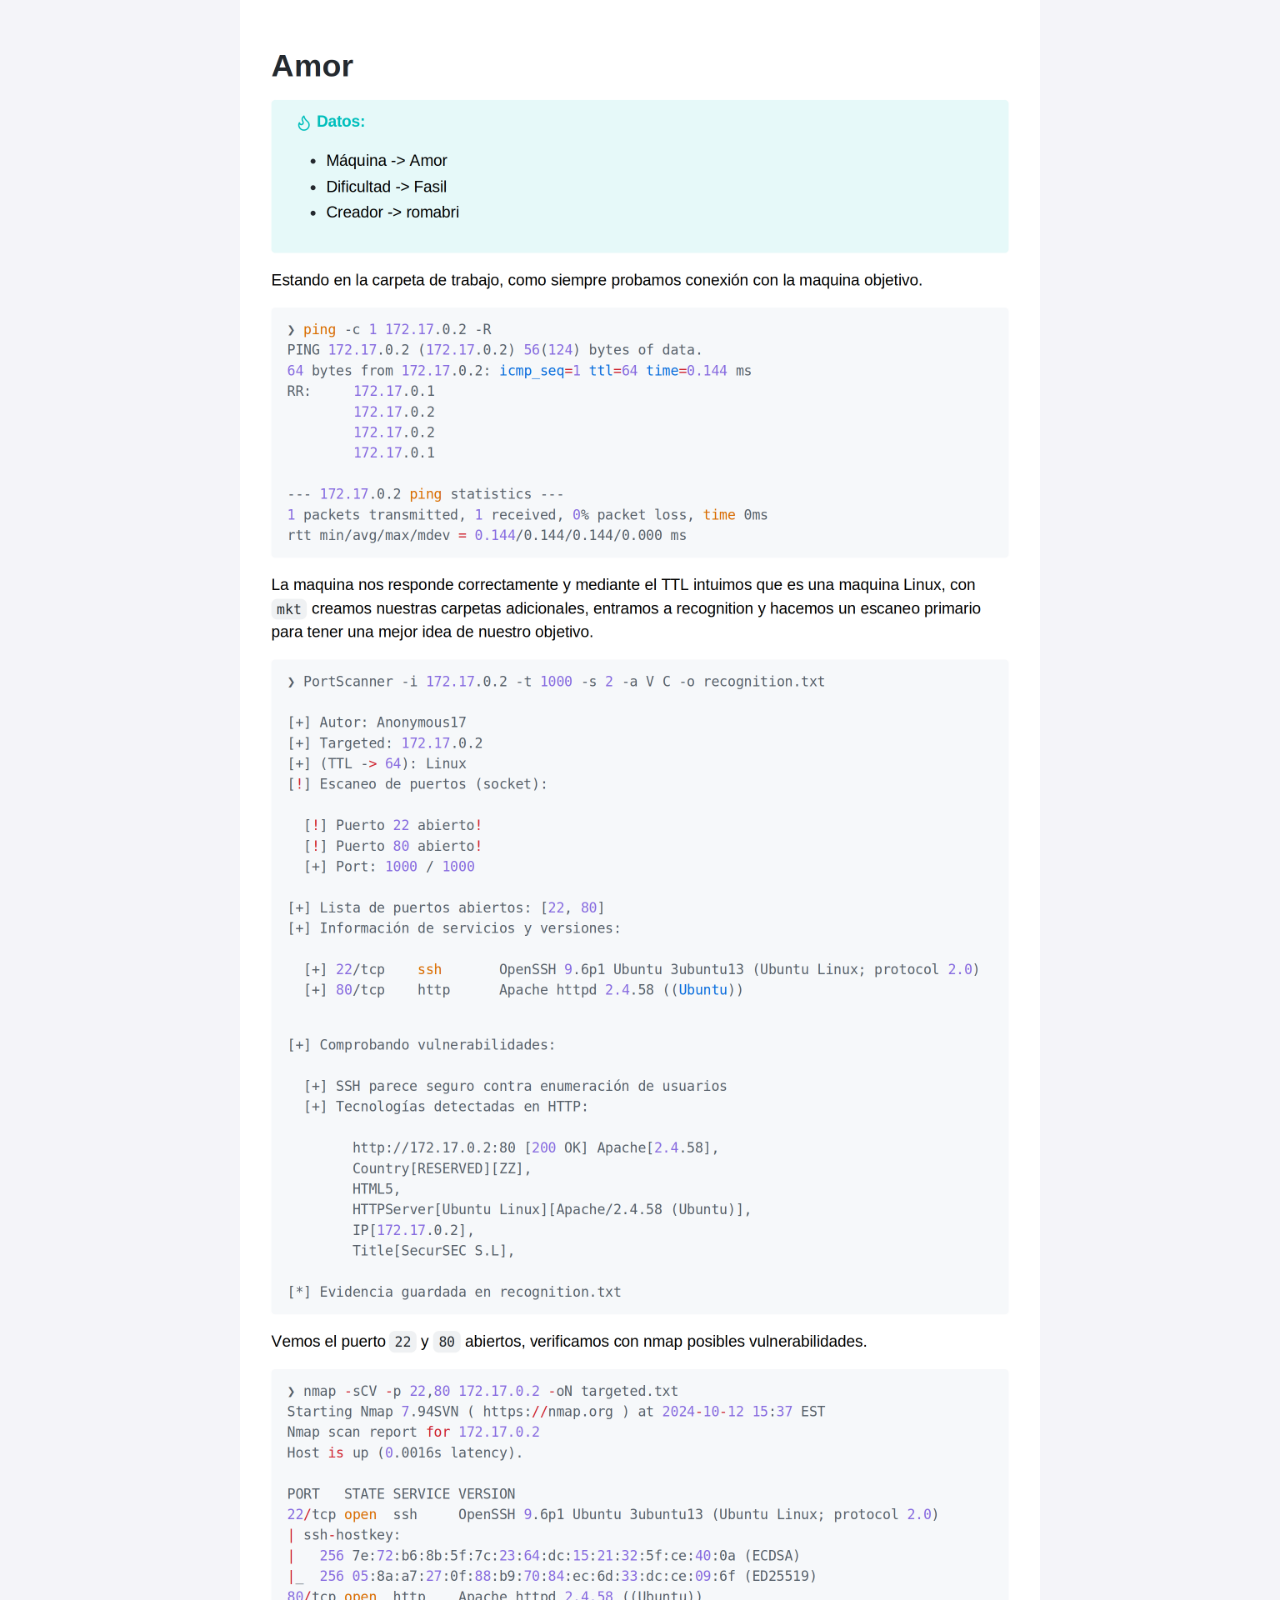
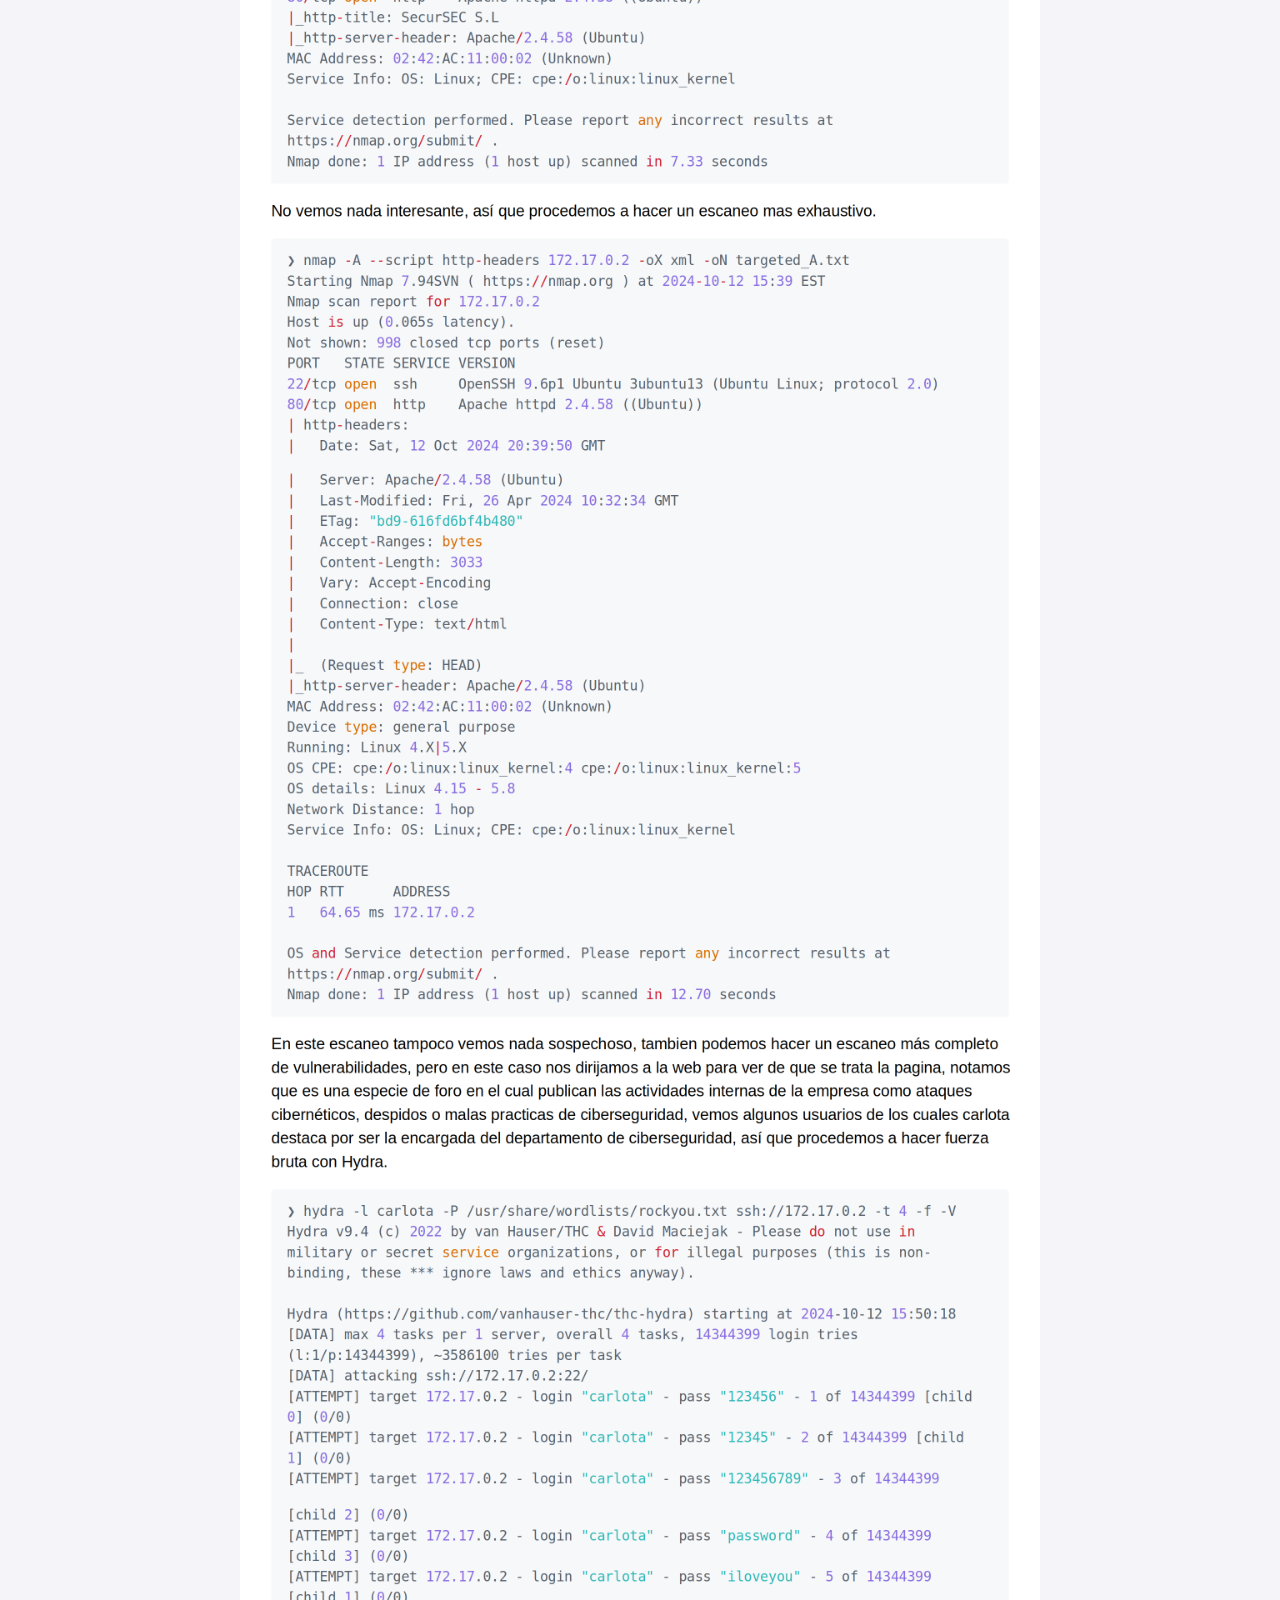
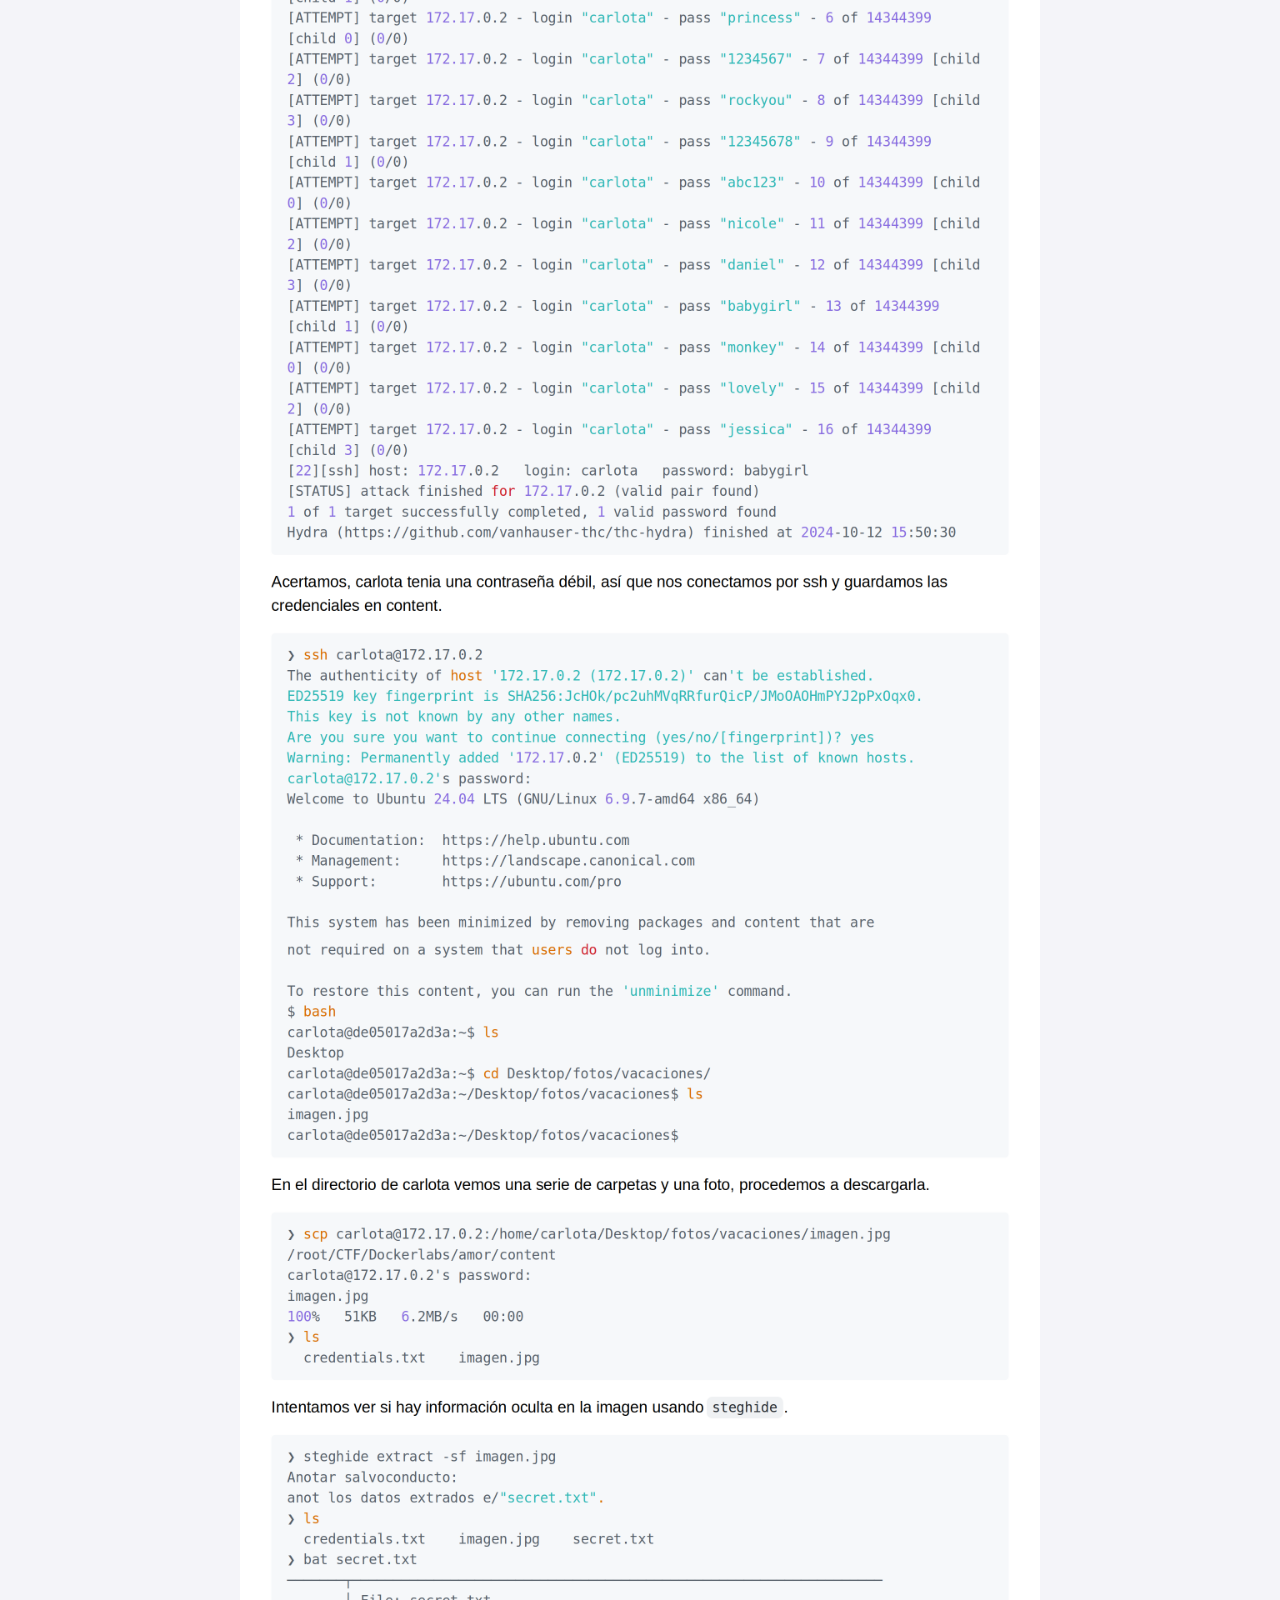
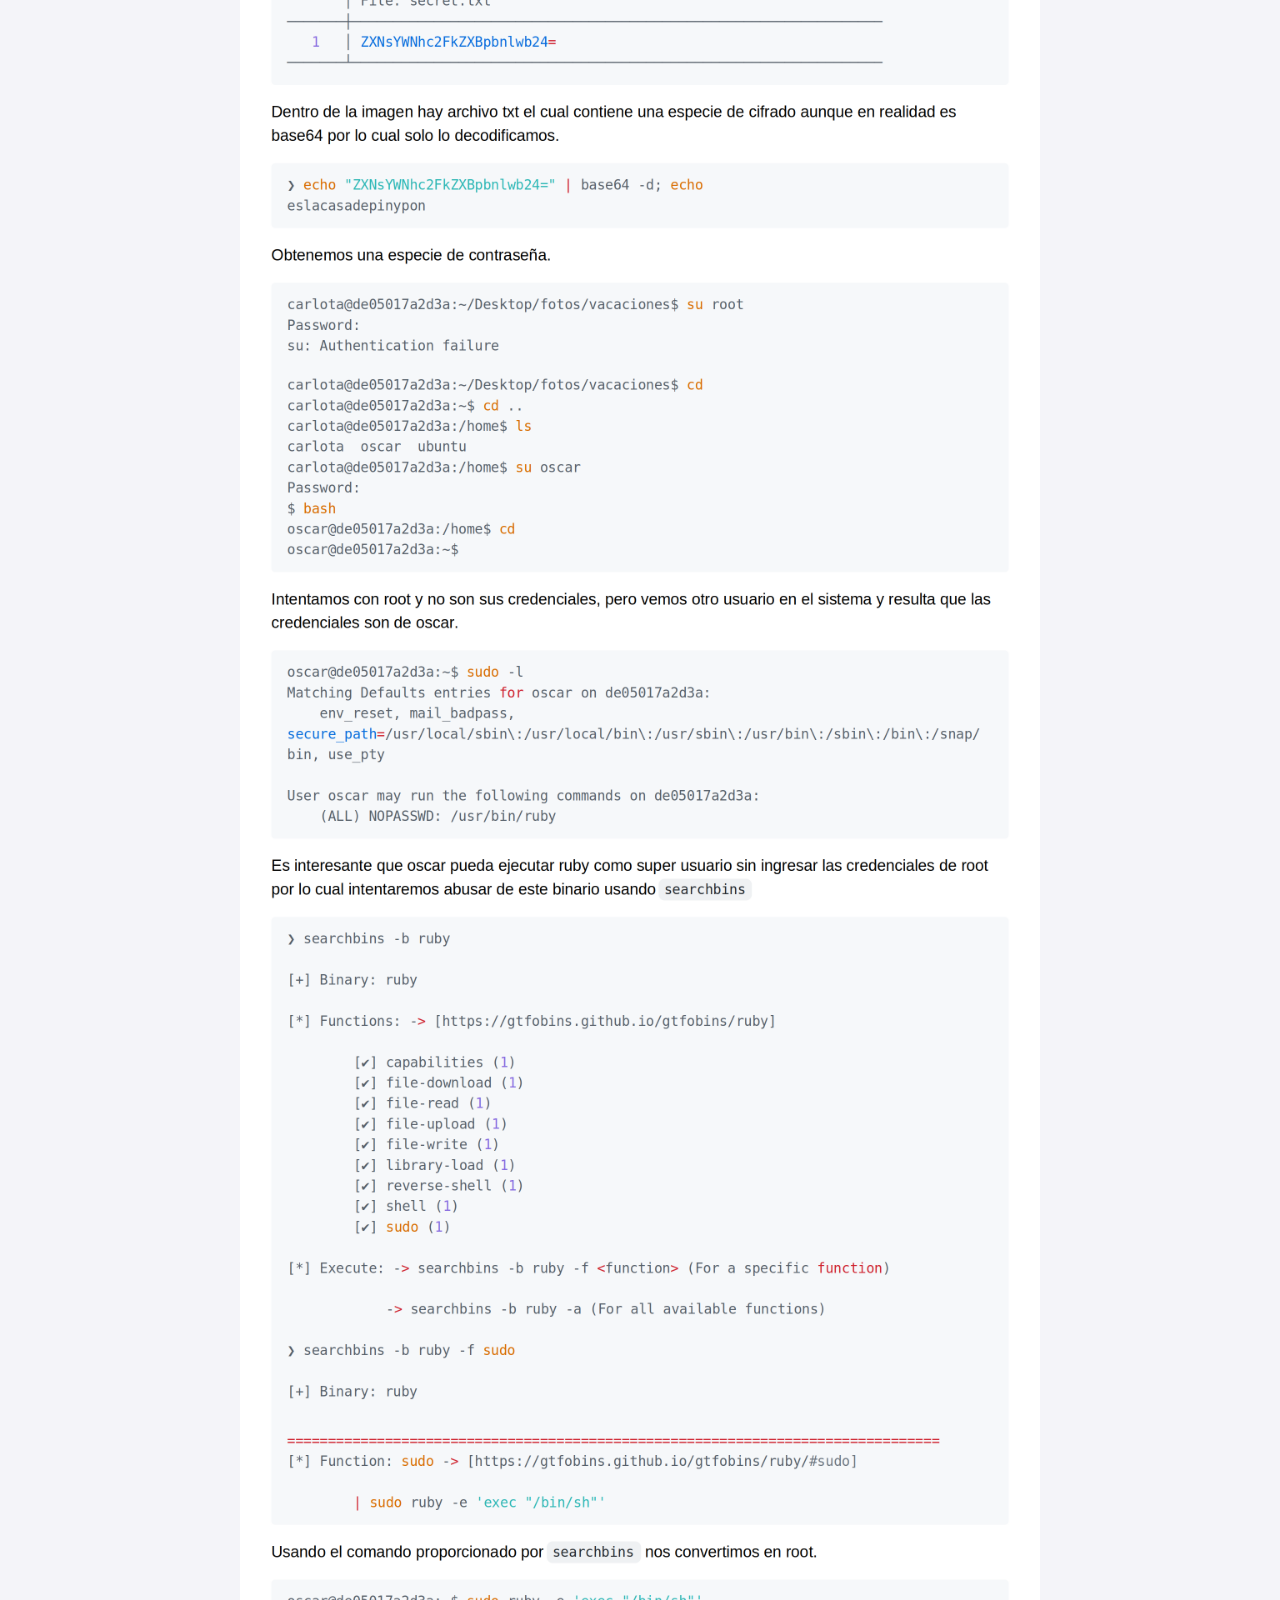
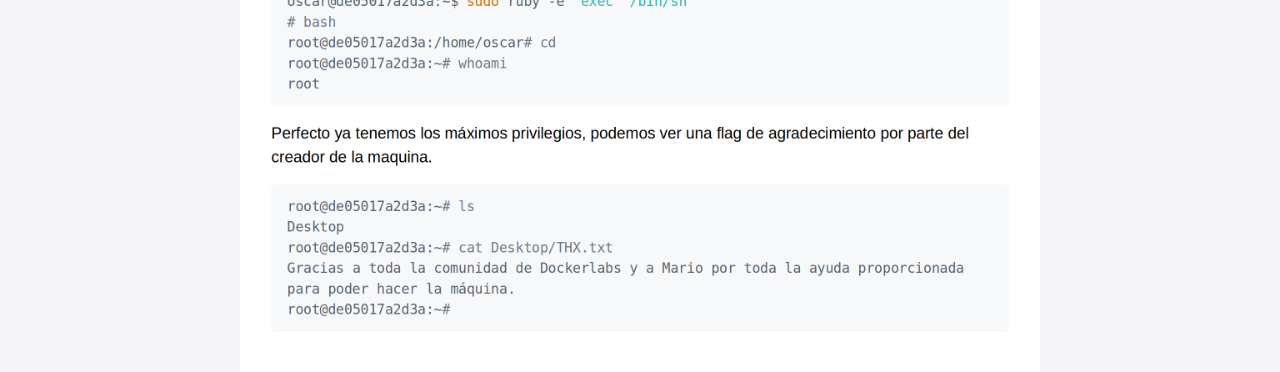
<file: amor/index.html>
<!DOCTYPE html>
<html lang="es">
<head>
    <meta charset="UTF-8">
    <meta name="viewport" content="width=device-width, initial-scale=1.0">
    <title>Maqina Amor - Dockerlabs</title>
    <style>
        body {
            font-family: Arial, sans-serif;
            background-color: #f4f4f9;
            color: #333;
            display: flex;
            flex-direction: column;
            align-items: center;
            margin: 0;
            padding: 0;
        }
        .content {
            width: 100%;
            display: flex;
            justify-content: center;
            padding: 0;
            margin: 0;
        }
        img {
            width: 100%;
            height: auto;
            max-width: 800px;
        }
    </style>
</head>
<body>

    <!-- Imágenes cargadas manualmente -->
    <div class="content"><img src="img0.png" alt="Imagen 0"></div>
    <div class="content"><img src="img1.png" alt="Imagen 1"></div>
    <div class="content"><img src="img2.png" alt="Imagen 2"></div>
    <div class="content"><img src="img3.png" alt="Imagen 3"></div>
    <div class="content"><img src="img4.png" alt="Imagen 4"></div>
    <div class="content"><img src="img5.png" alt="Imagen 5"></div>
    <div class="content"><img src="img6.png" alt="Imagen 6"></div>

  </body>
</html>
</file>
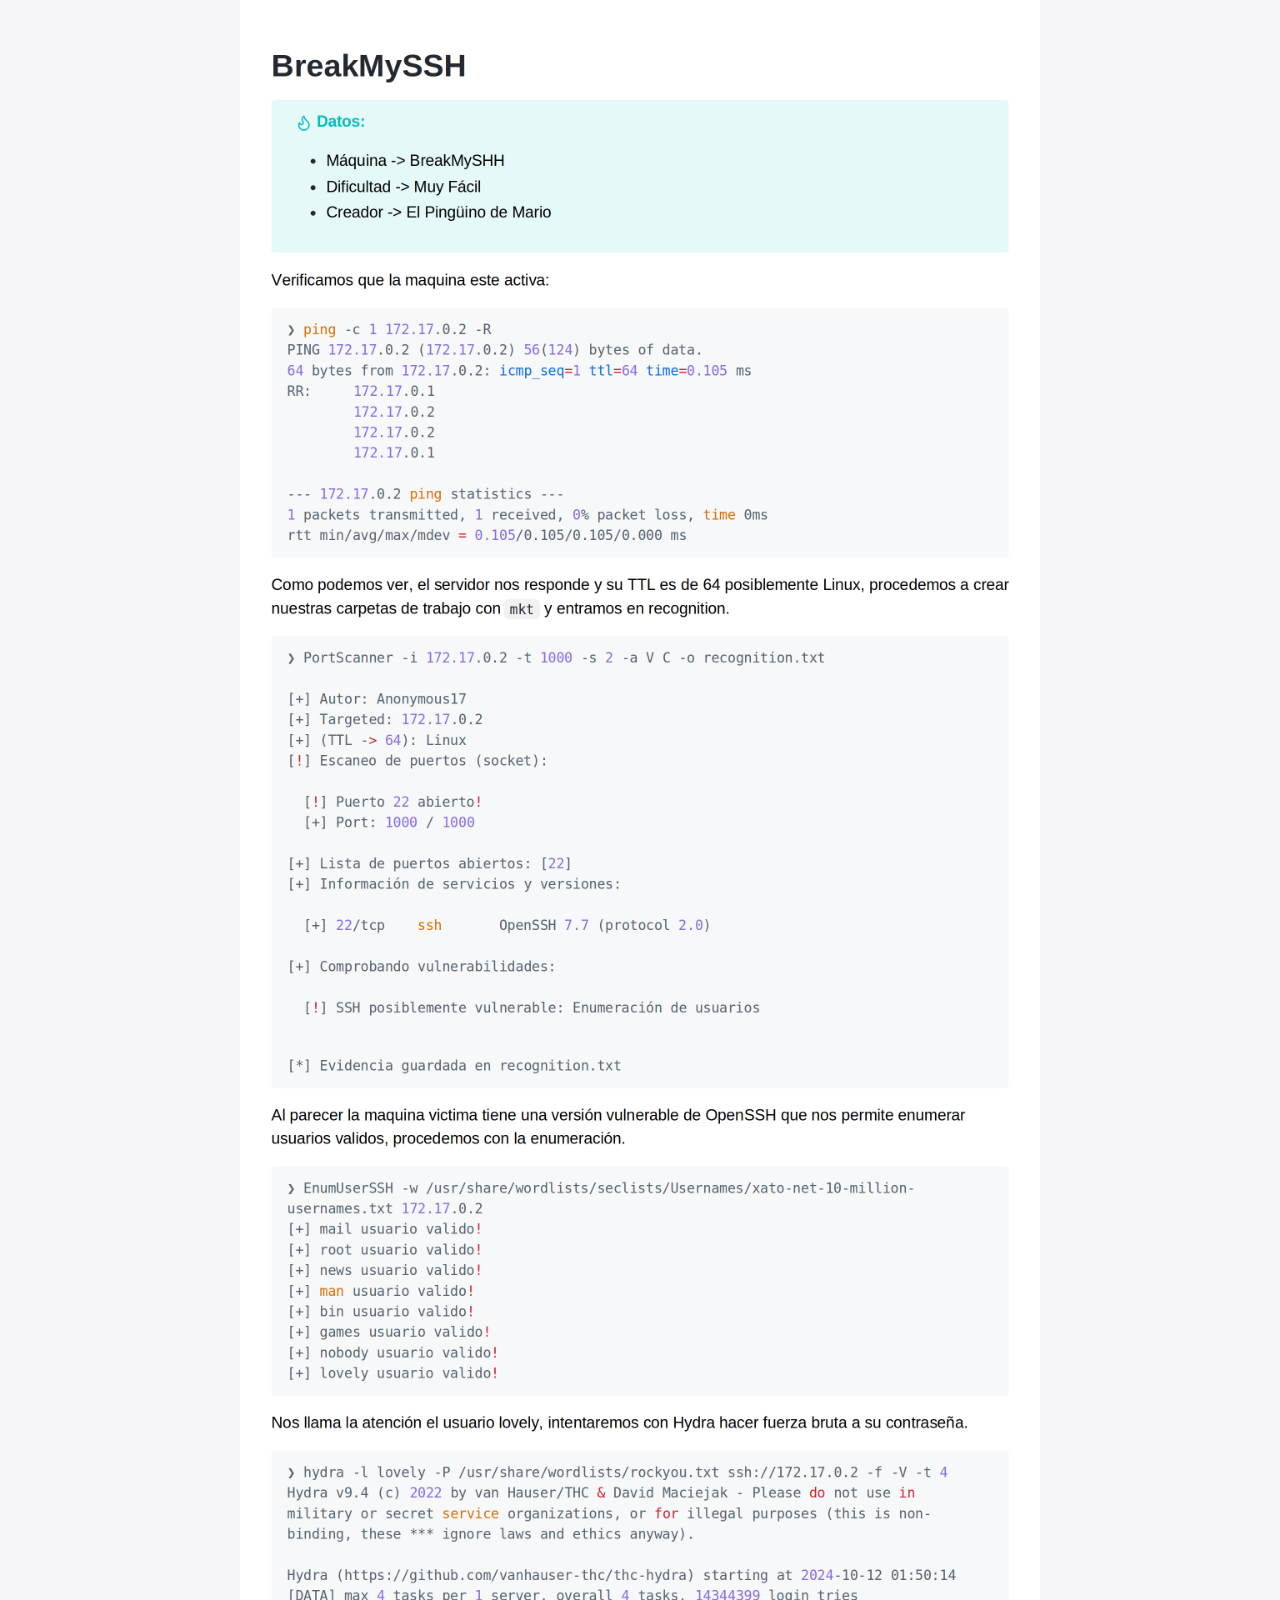
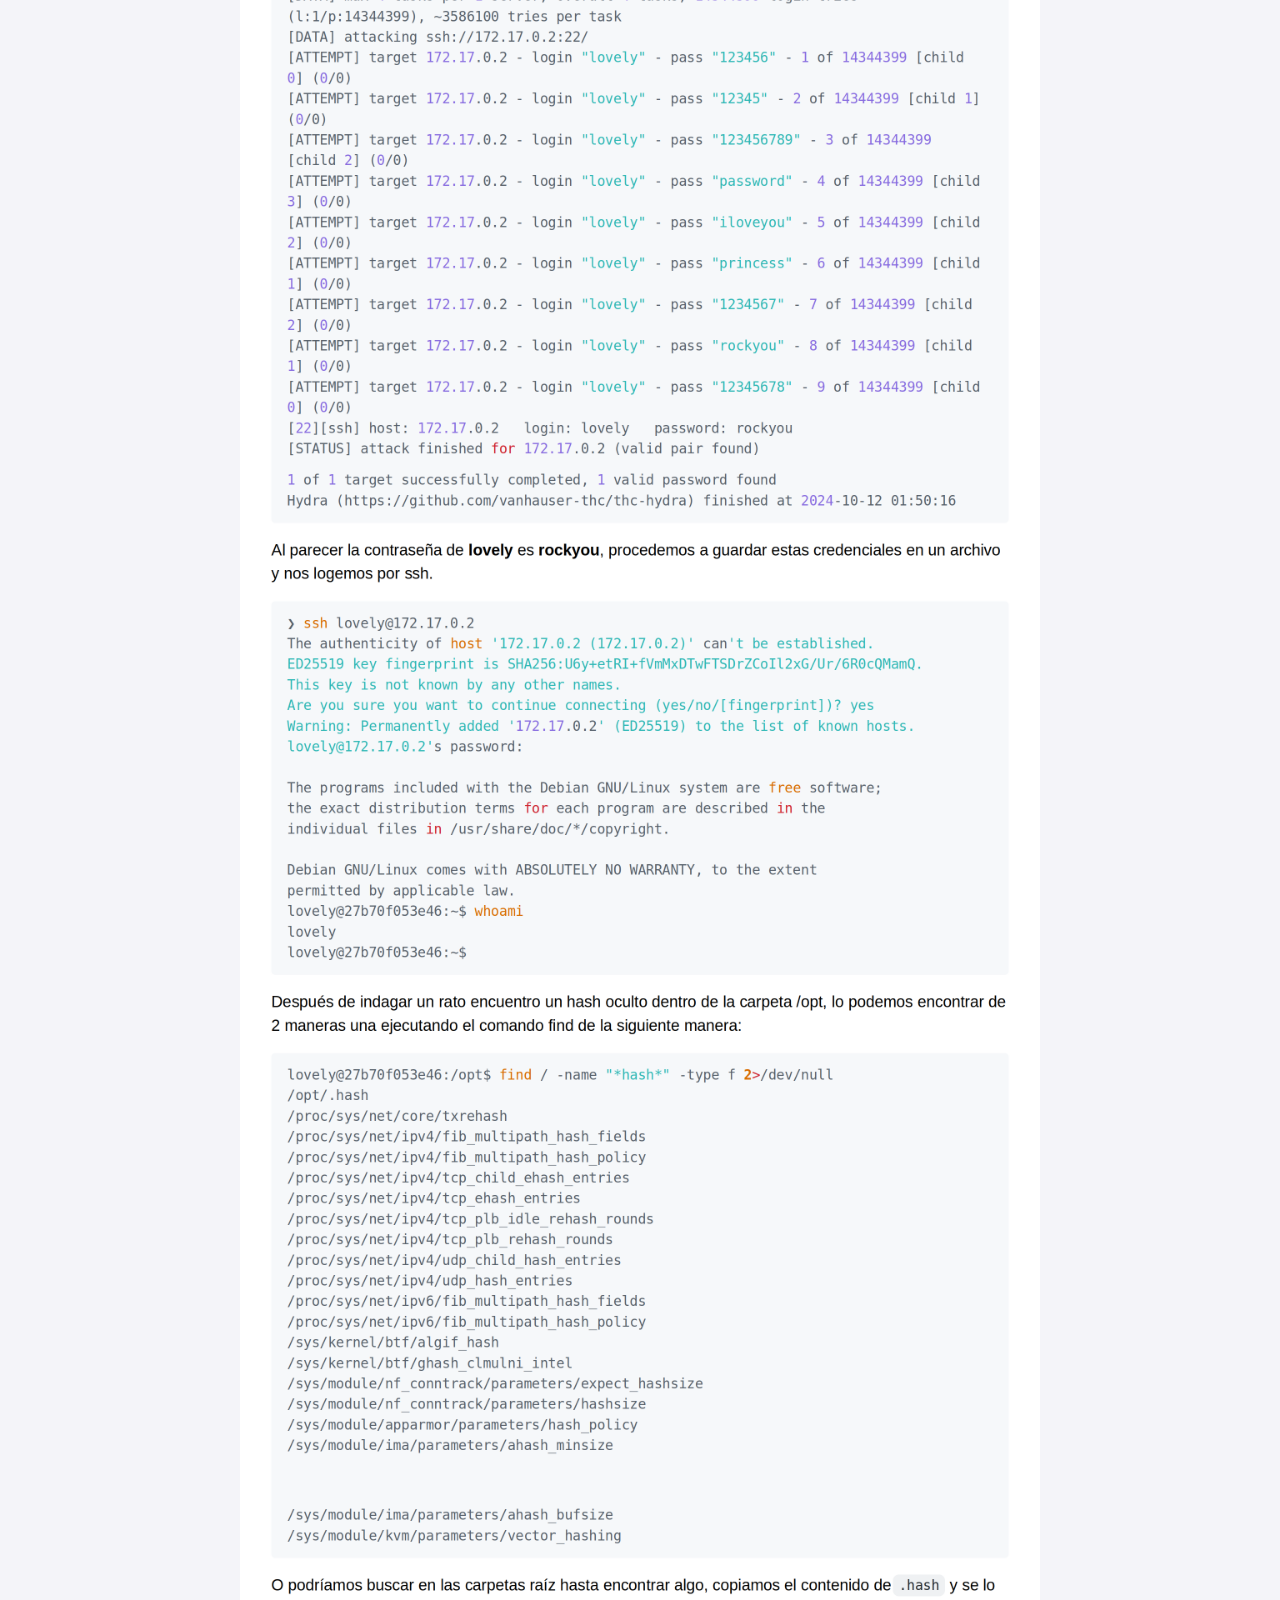
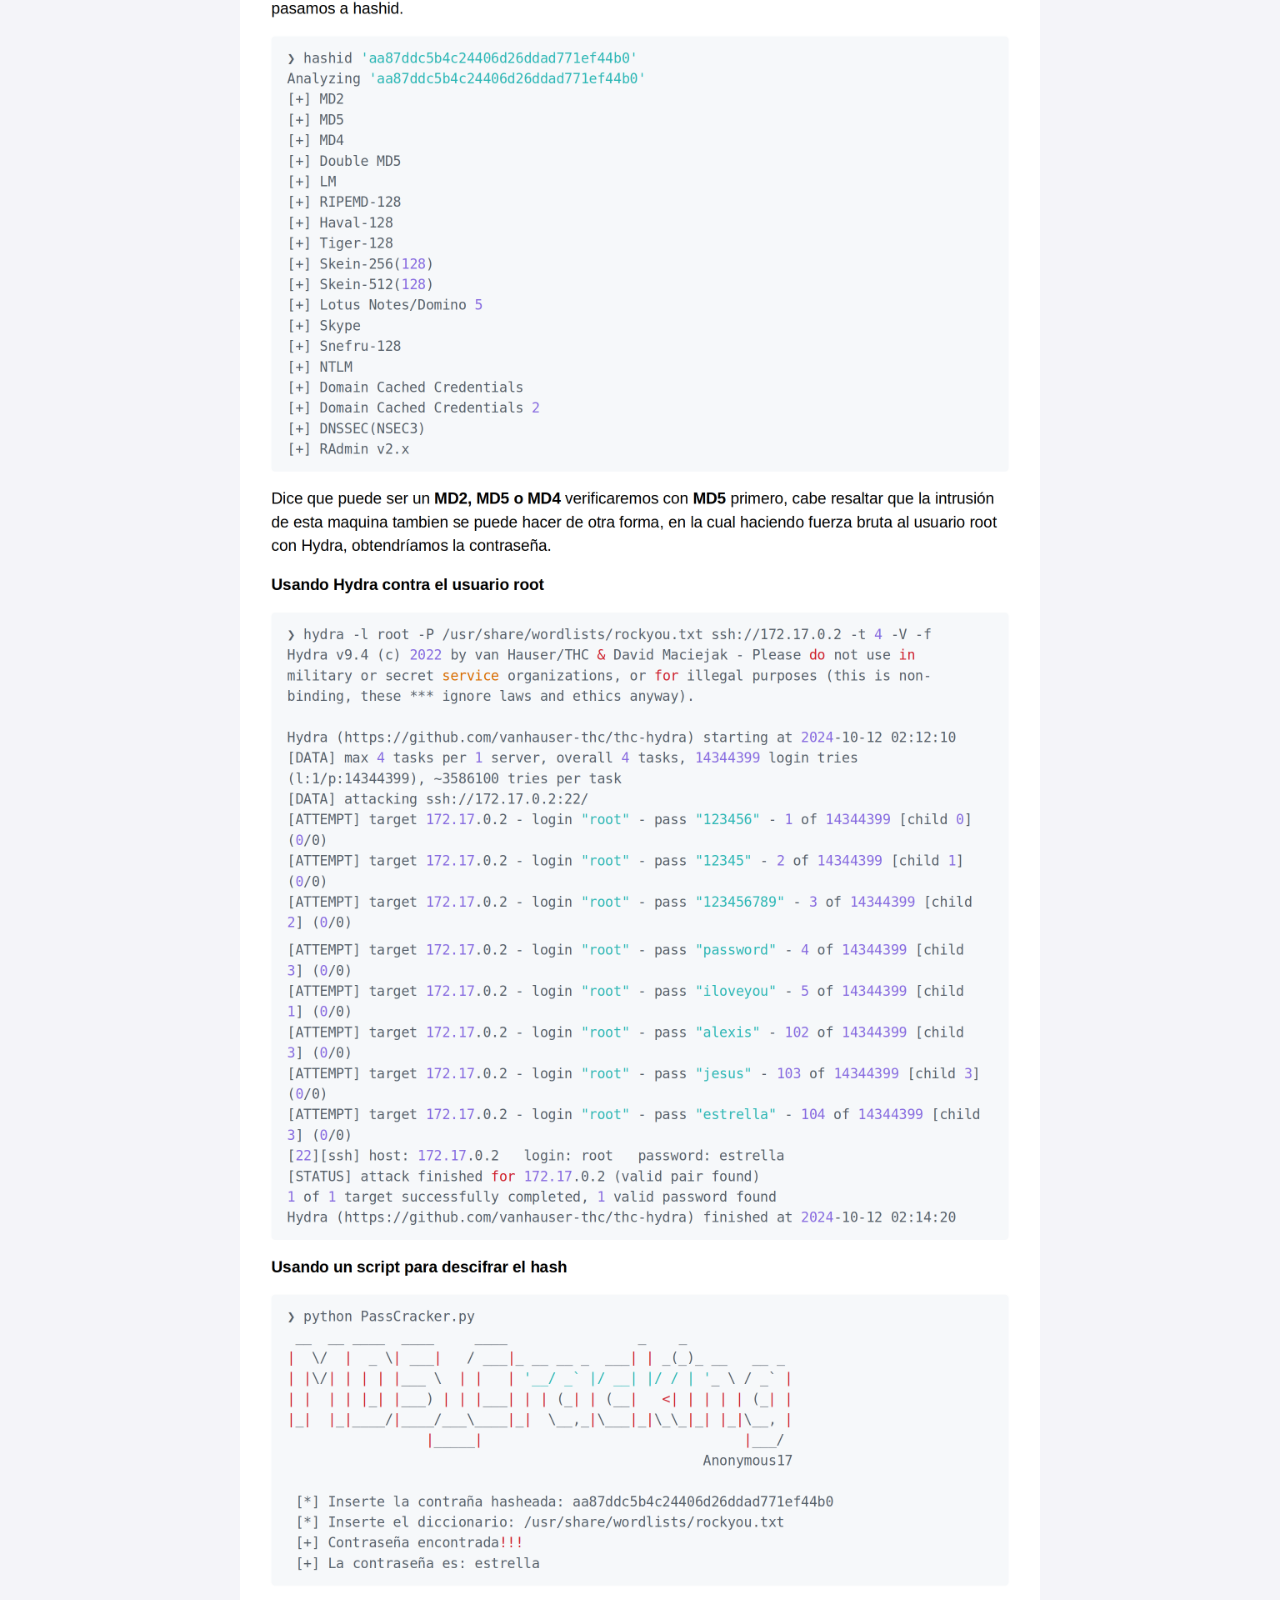
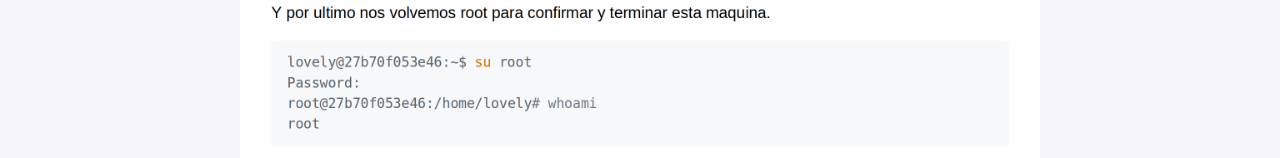
<file: breakmyssh/index.html>
<!DOCTYPE html>
<html lang="es">
<head>
    <meta charset="UTF-8">
    <meta name="viewport" content="width=device-width, initial-scale=1.0">
    <title>Maqina BreakMySSH - Dockerlabs</title>
    <style>
        body {
            font-family: Arial, sans-serif;
            background-color: #f4f4f9;
            color: #333;
            display: flex;
            flex-direction: column;
            align-items: center;
            margin: 0;
            padding: 0;
        }
        .content {
            width: 100%;
            display: flex;
            justify-content: center;
            padding: 0;
            margin: 0;
        }
        img {
            width: 100%;
            height: auto;
            max-width: 800px;
        }
    </style>
</head>
<body>

    <!-- Imágenes cargadas manualmente -->
    <div class="content"><img src="img0.png" alt="Imagen 0"></div>
    <div class="content"><img src="img1.png" alt="Imagen 1"></div>
    <div class="content"><img src="img2.png" alt="Imagen 2"></div>
    <div class="content"><img src="img3.png" alt="Imagen 3"></div>
    <div class="content"><img src="img4.png" alt="Imagen 4"></div>

  </body>
</html>
</file>
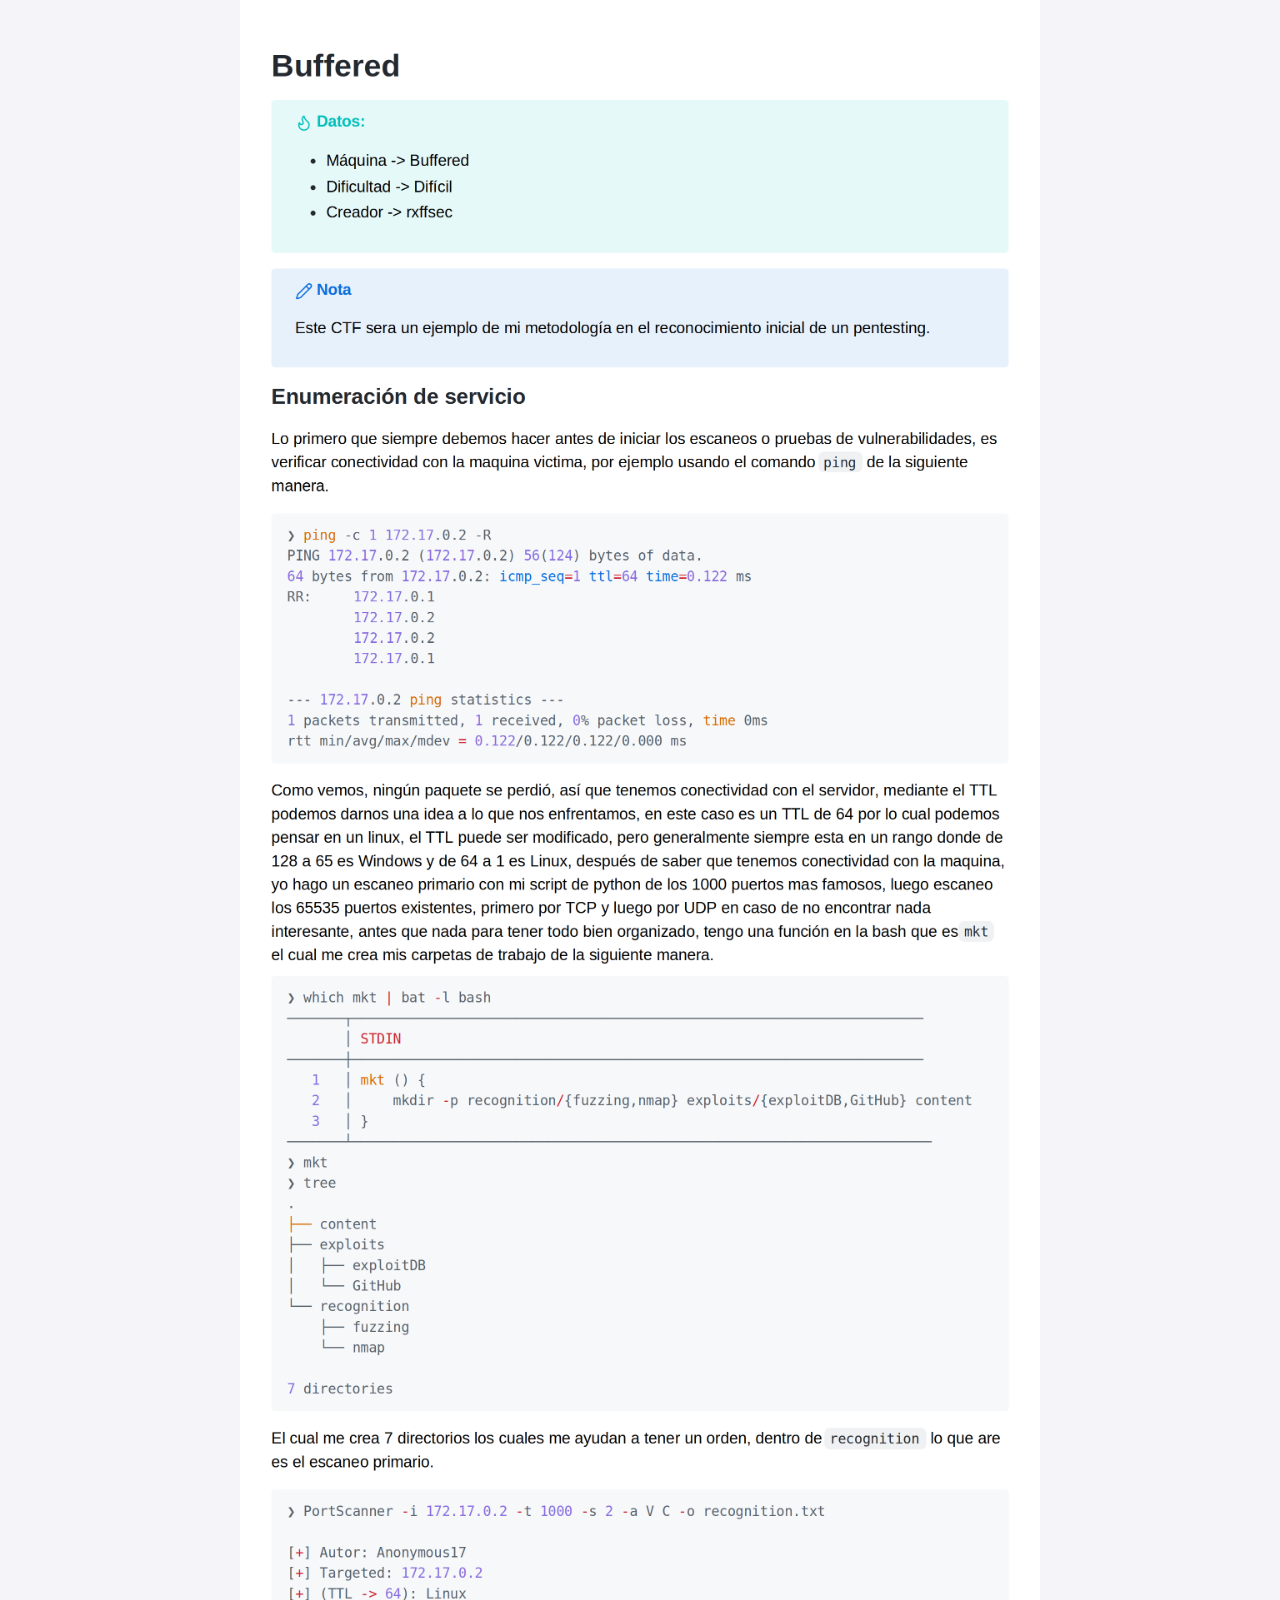
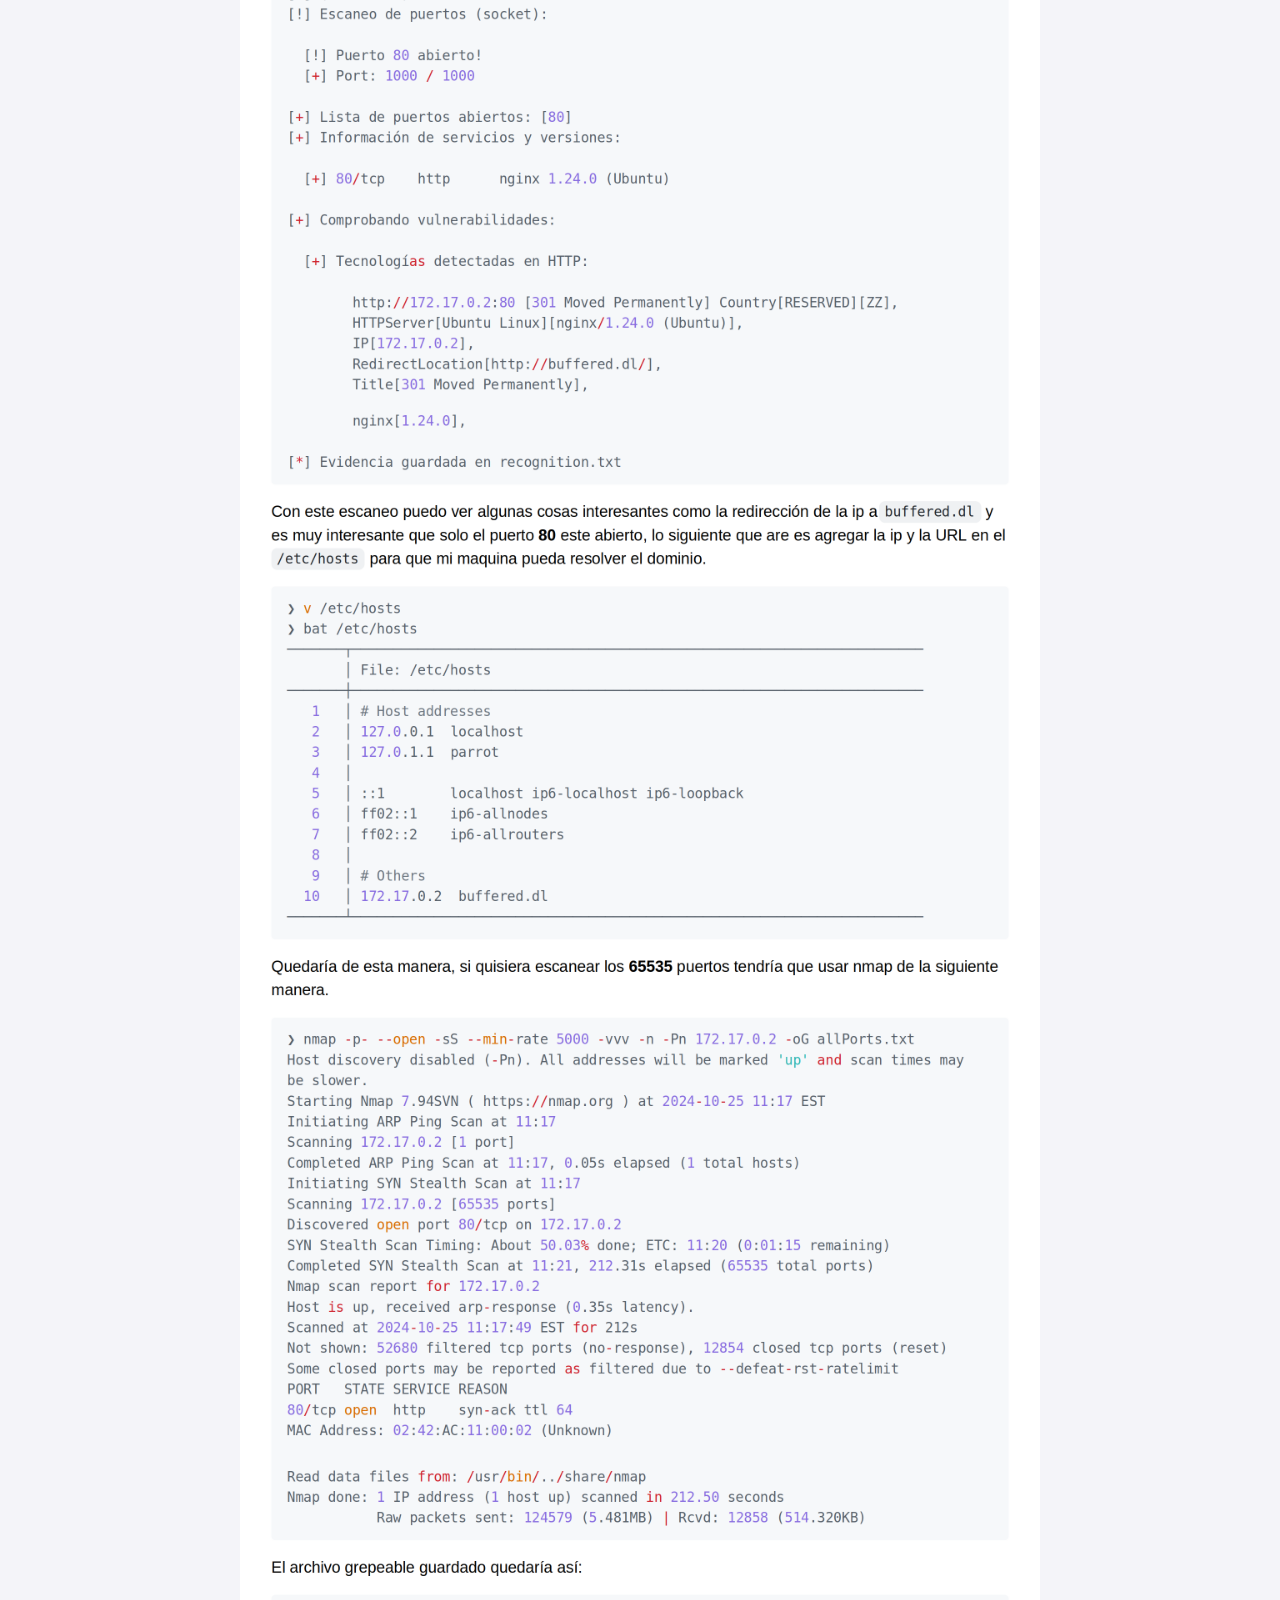
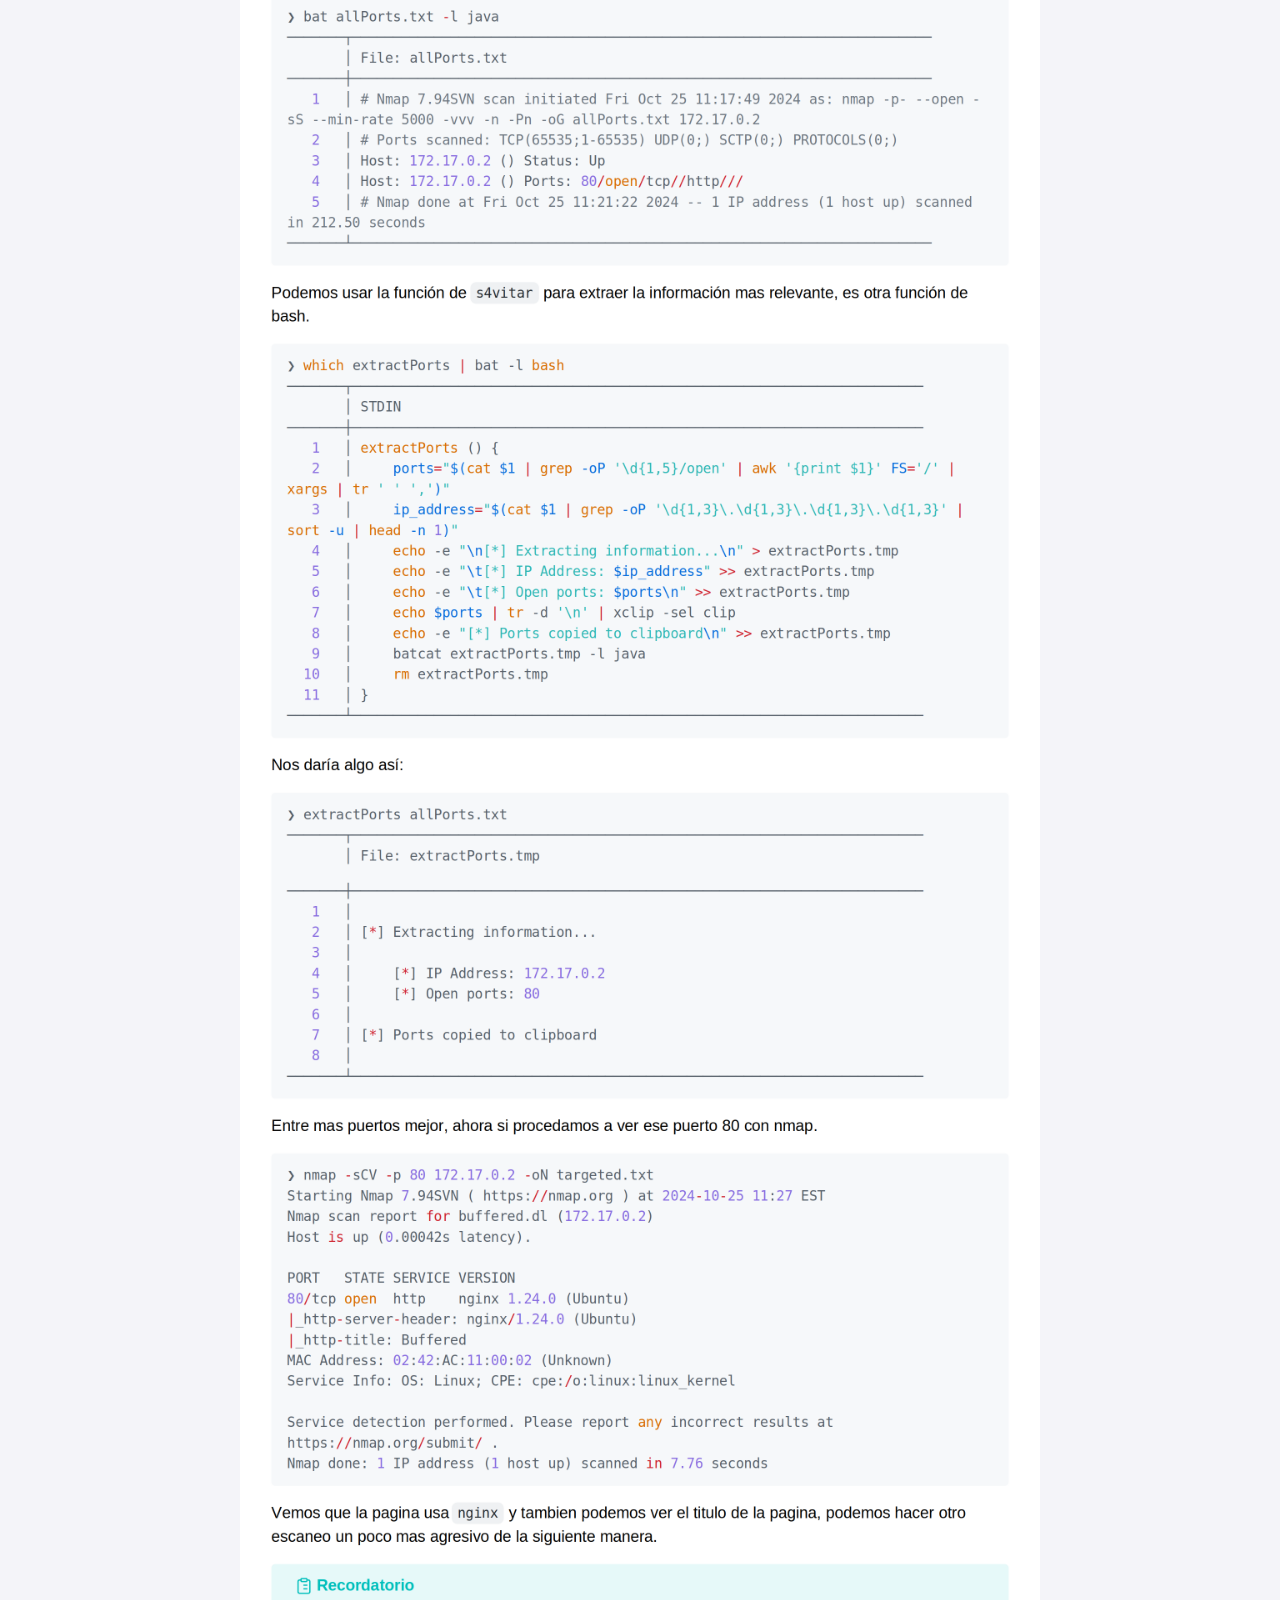
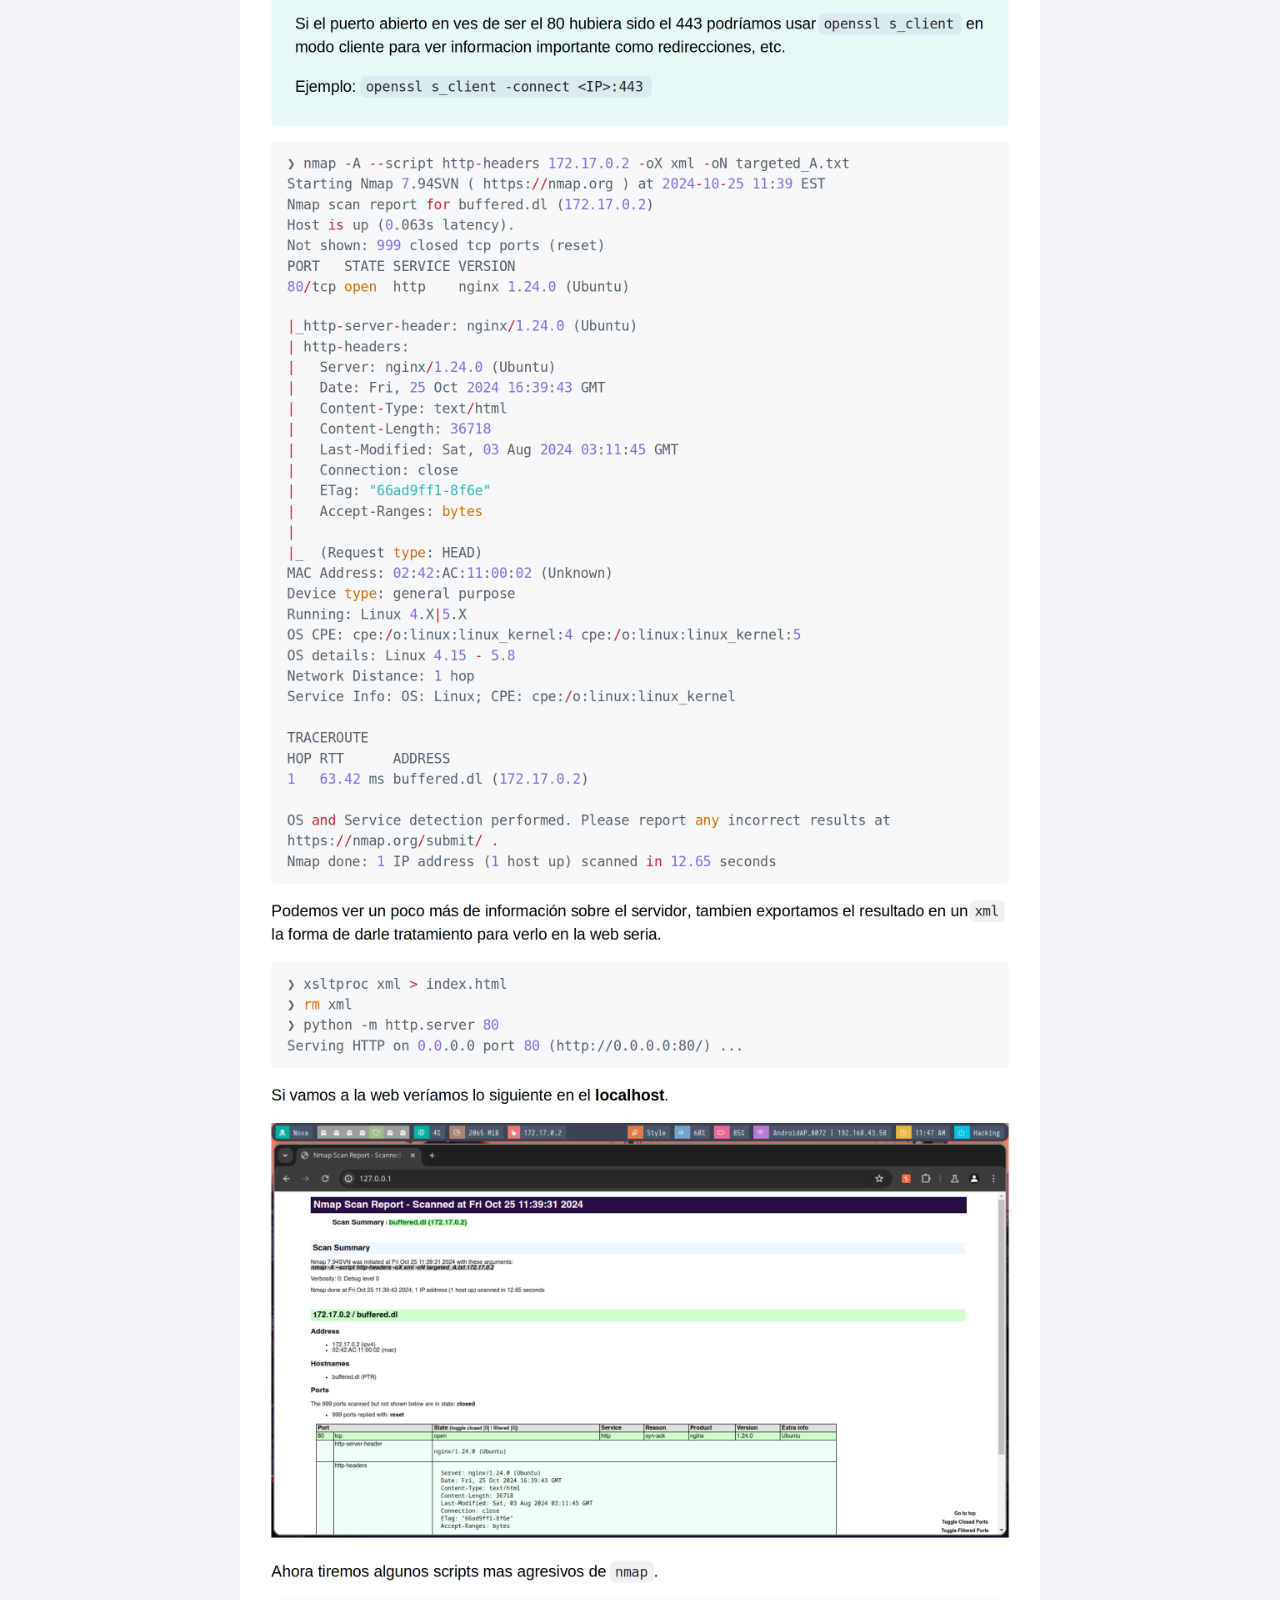
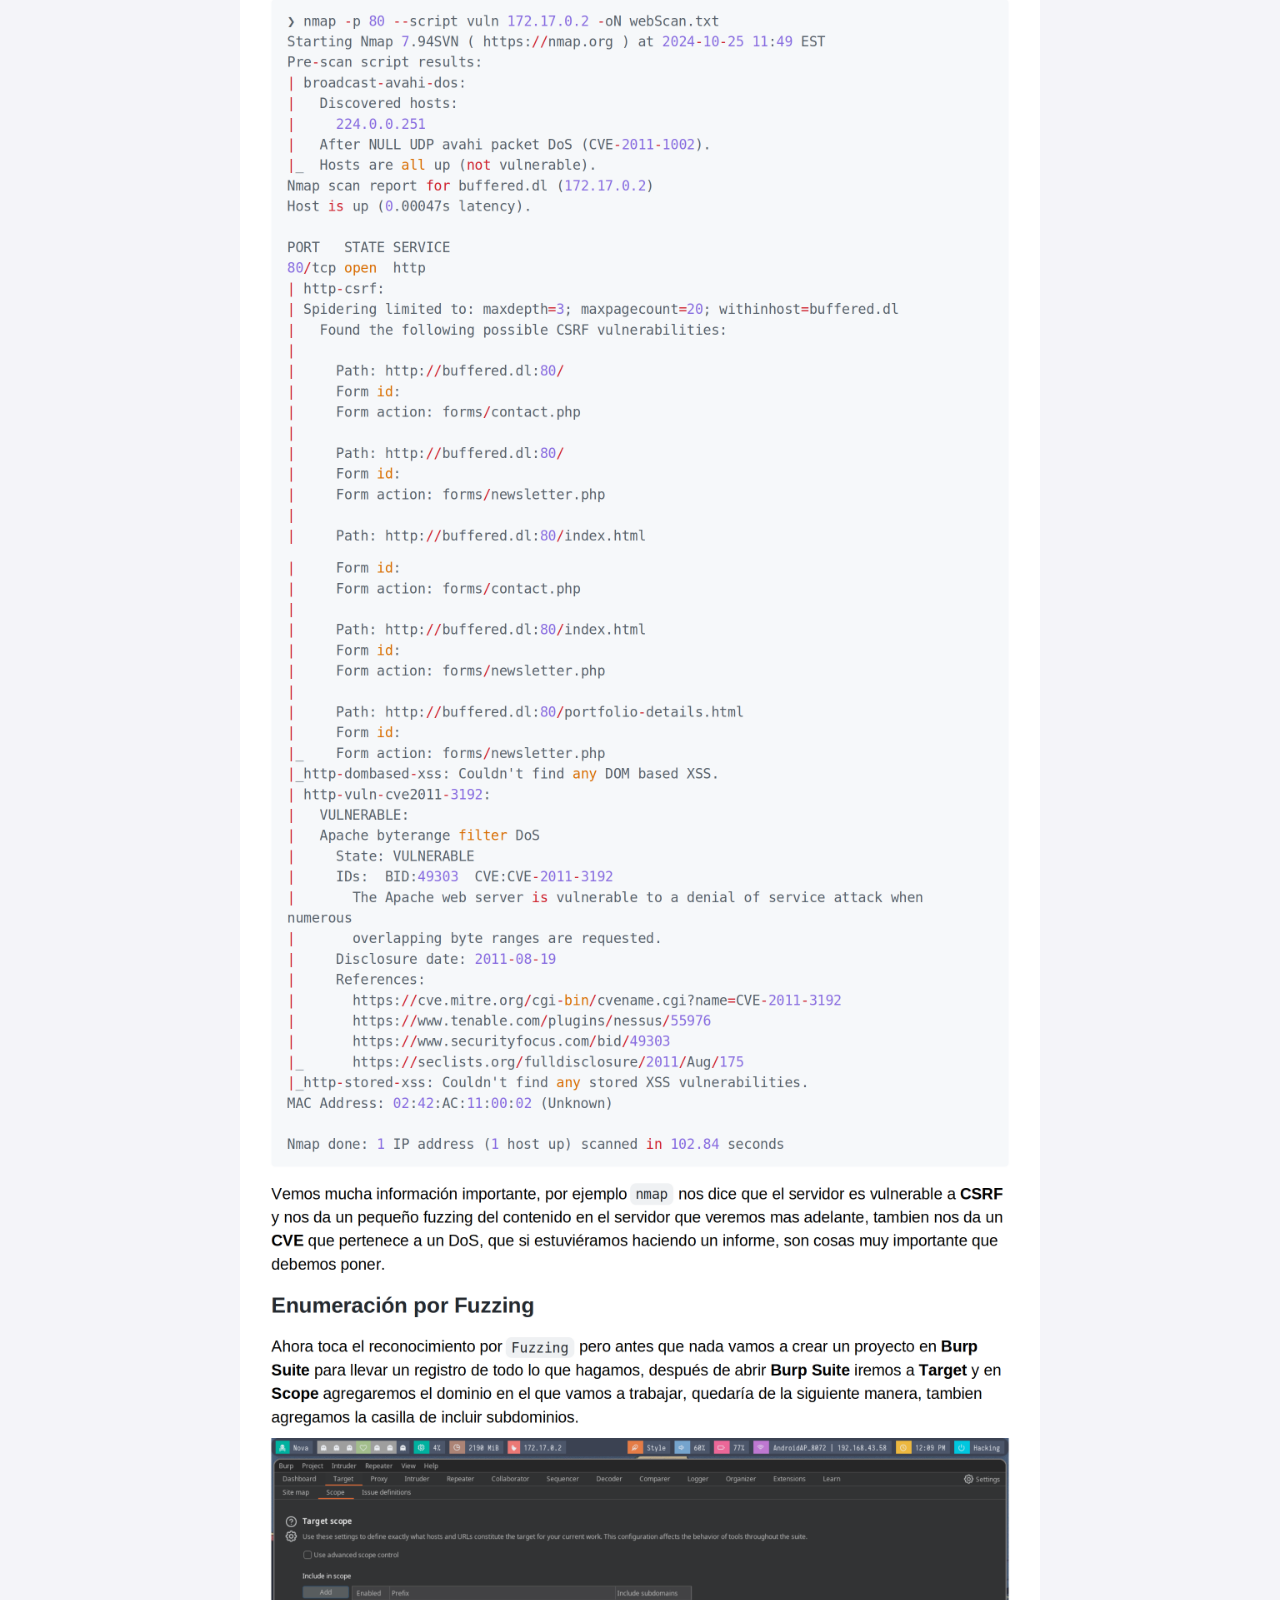
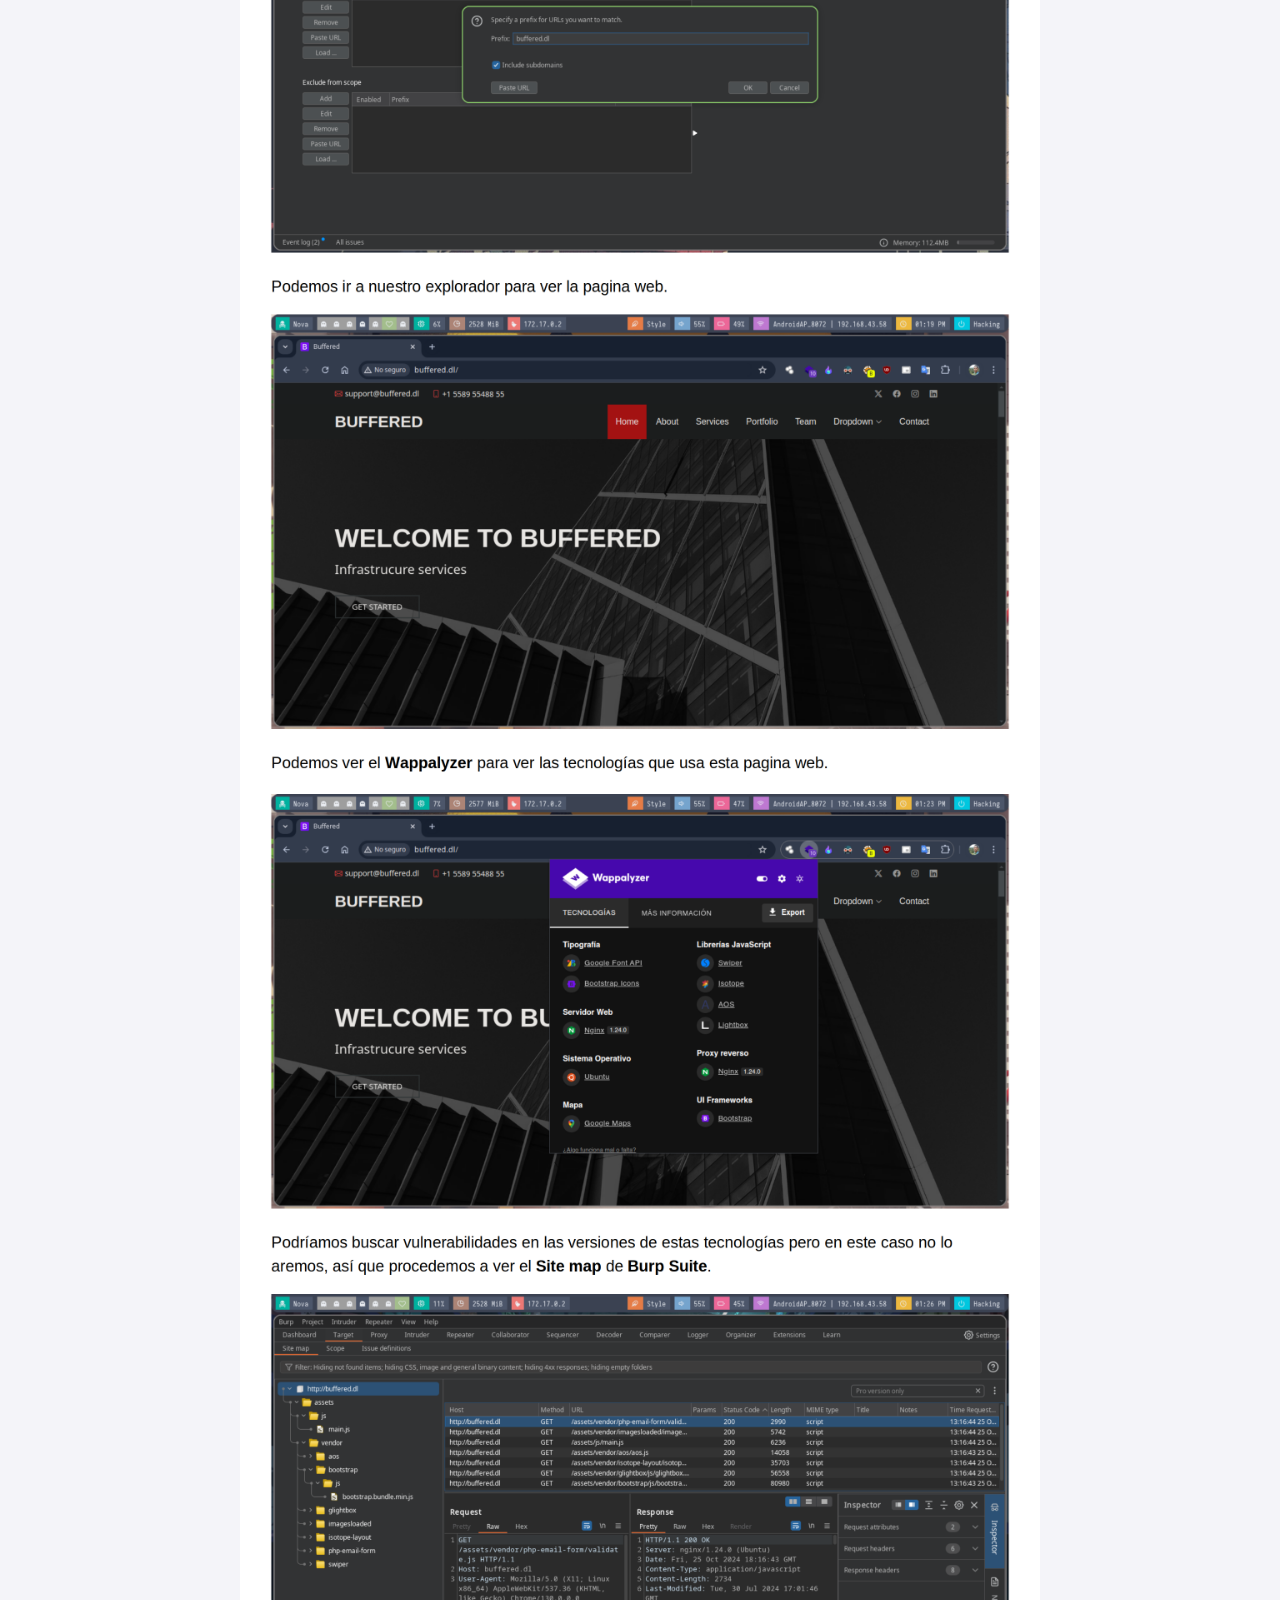
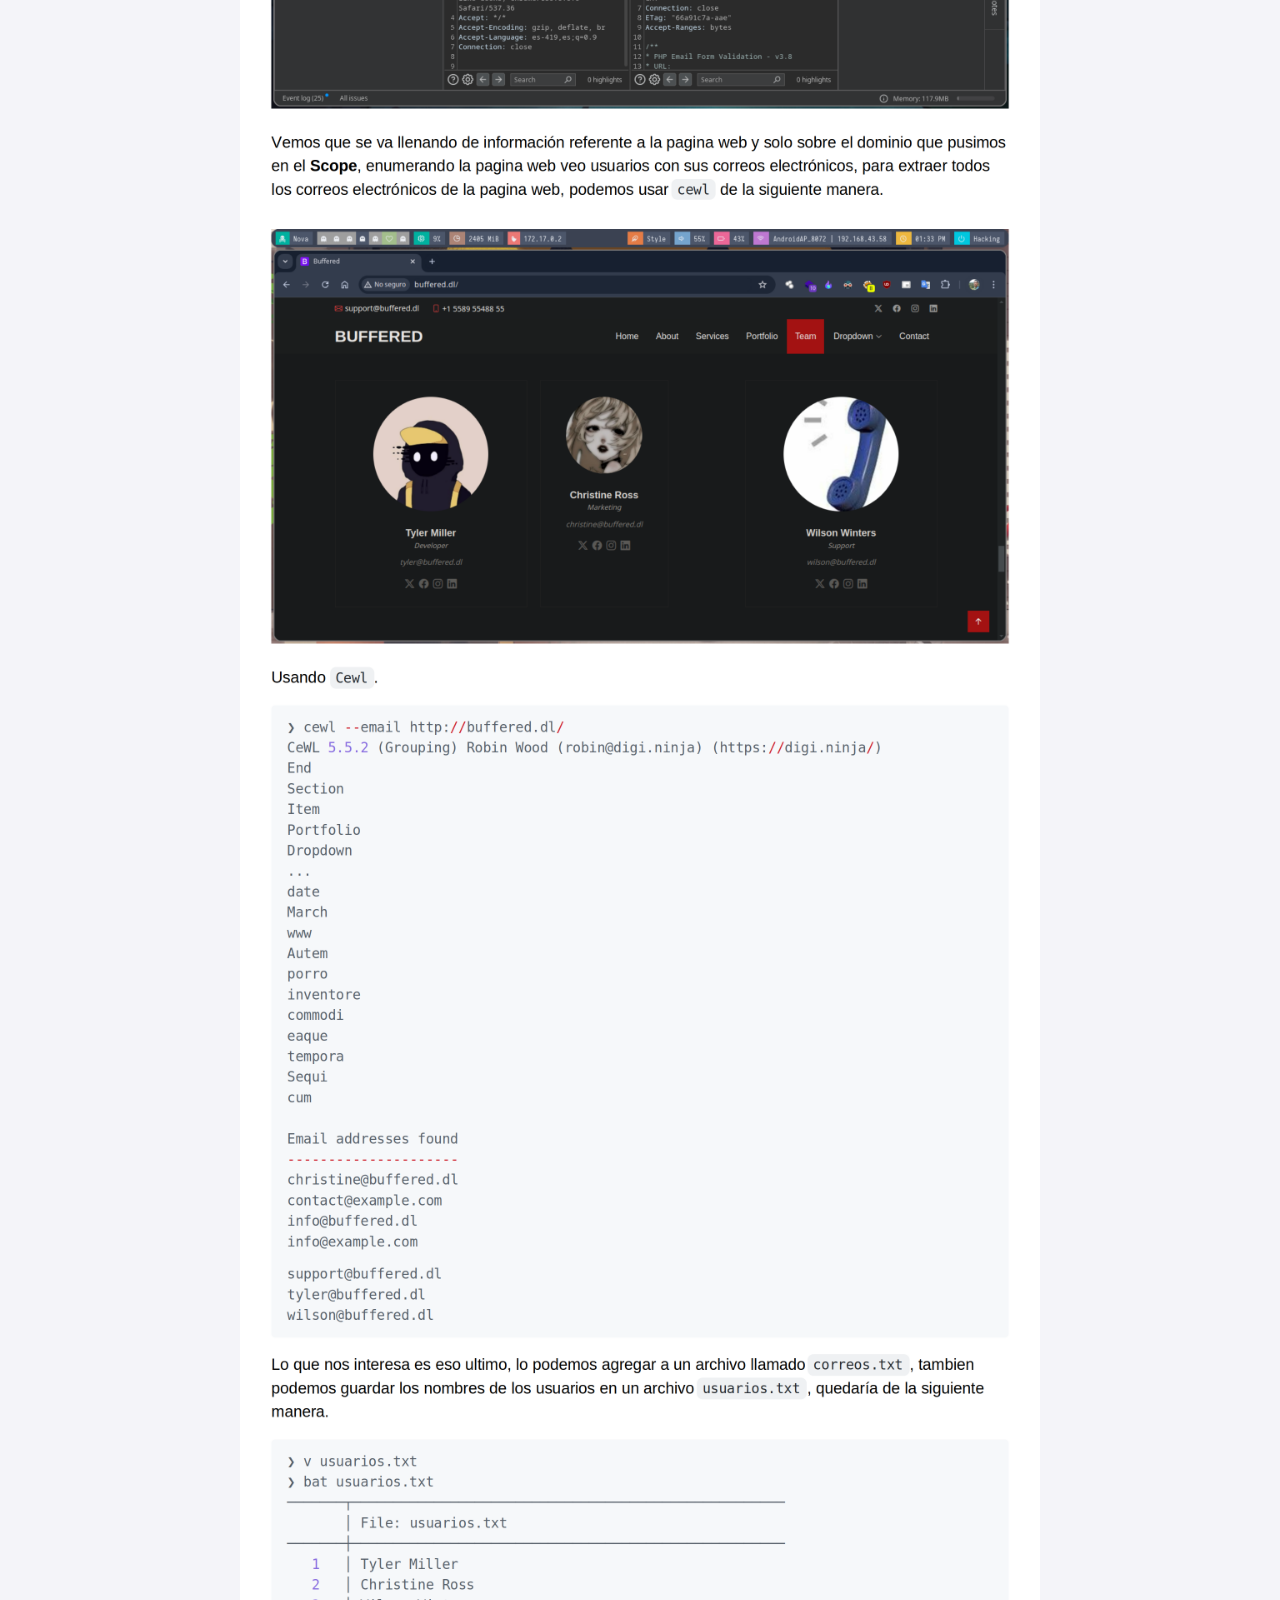
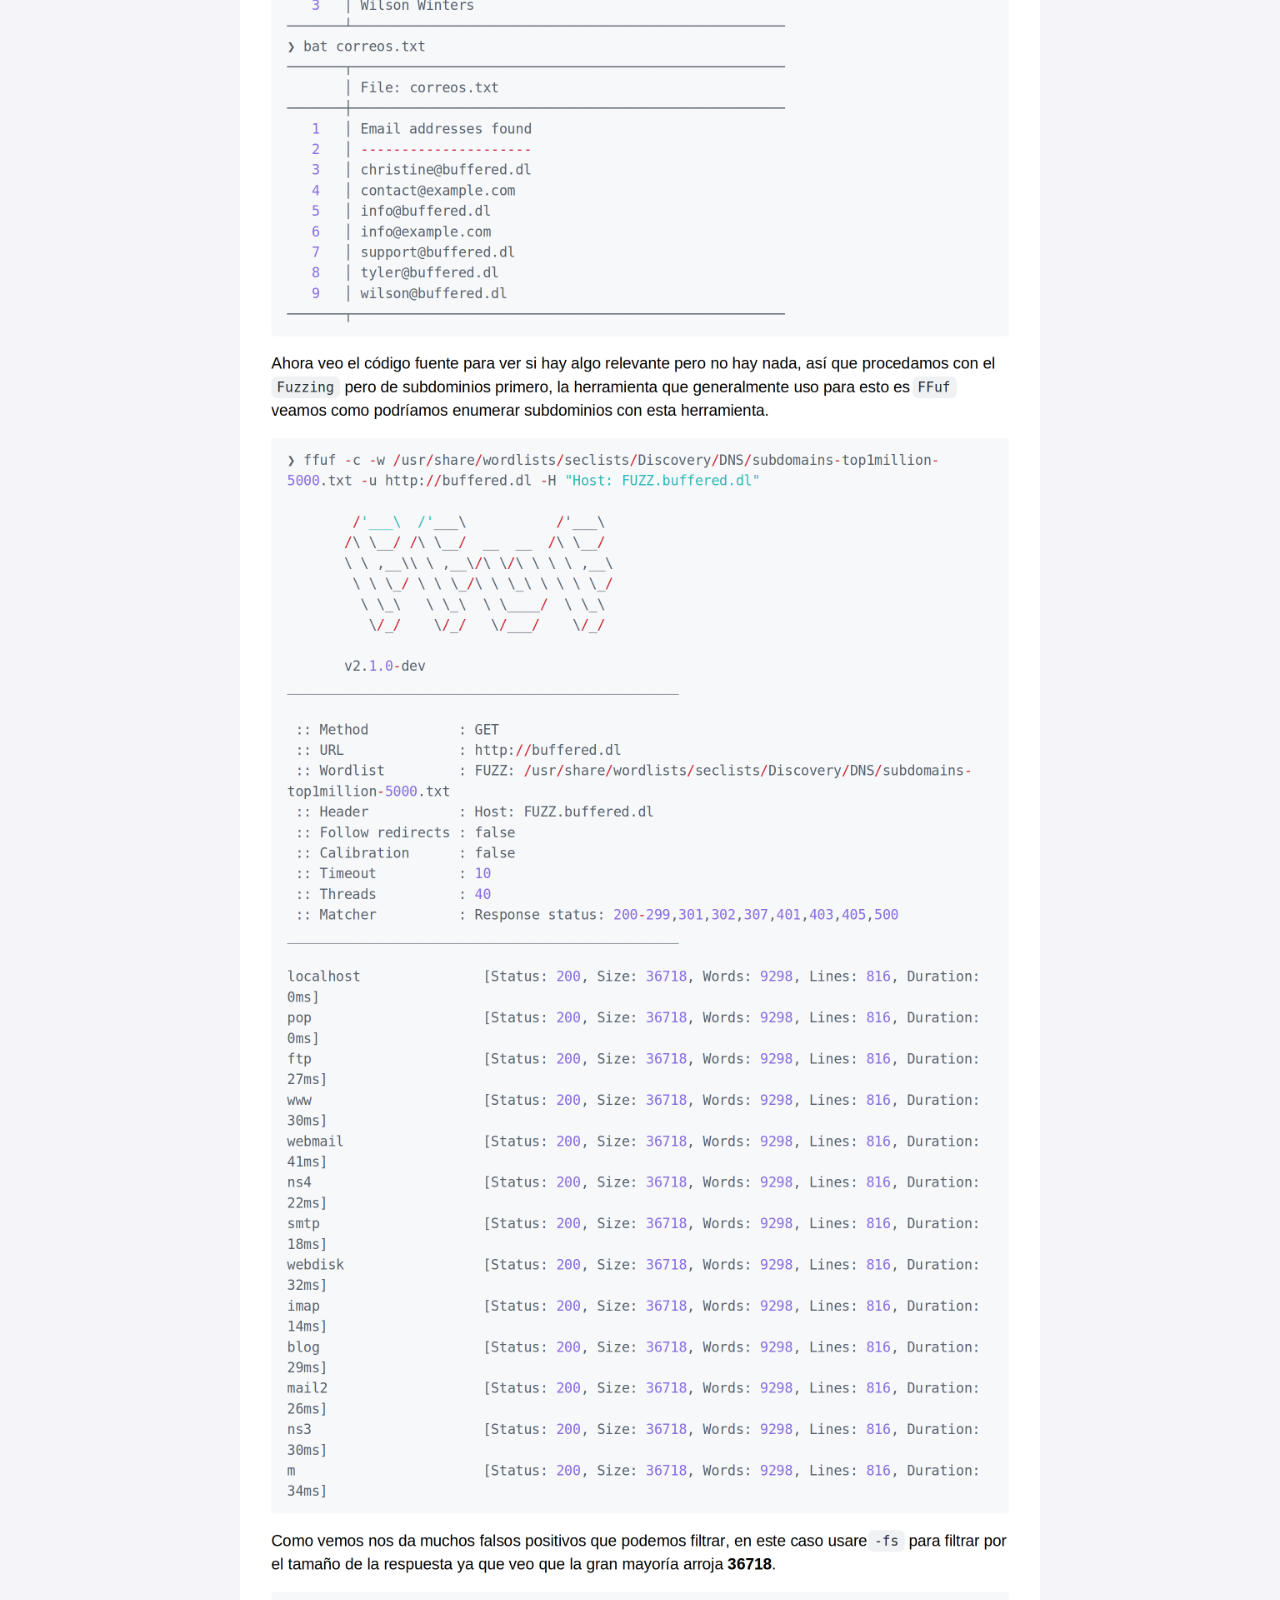
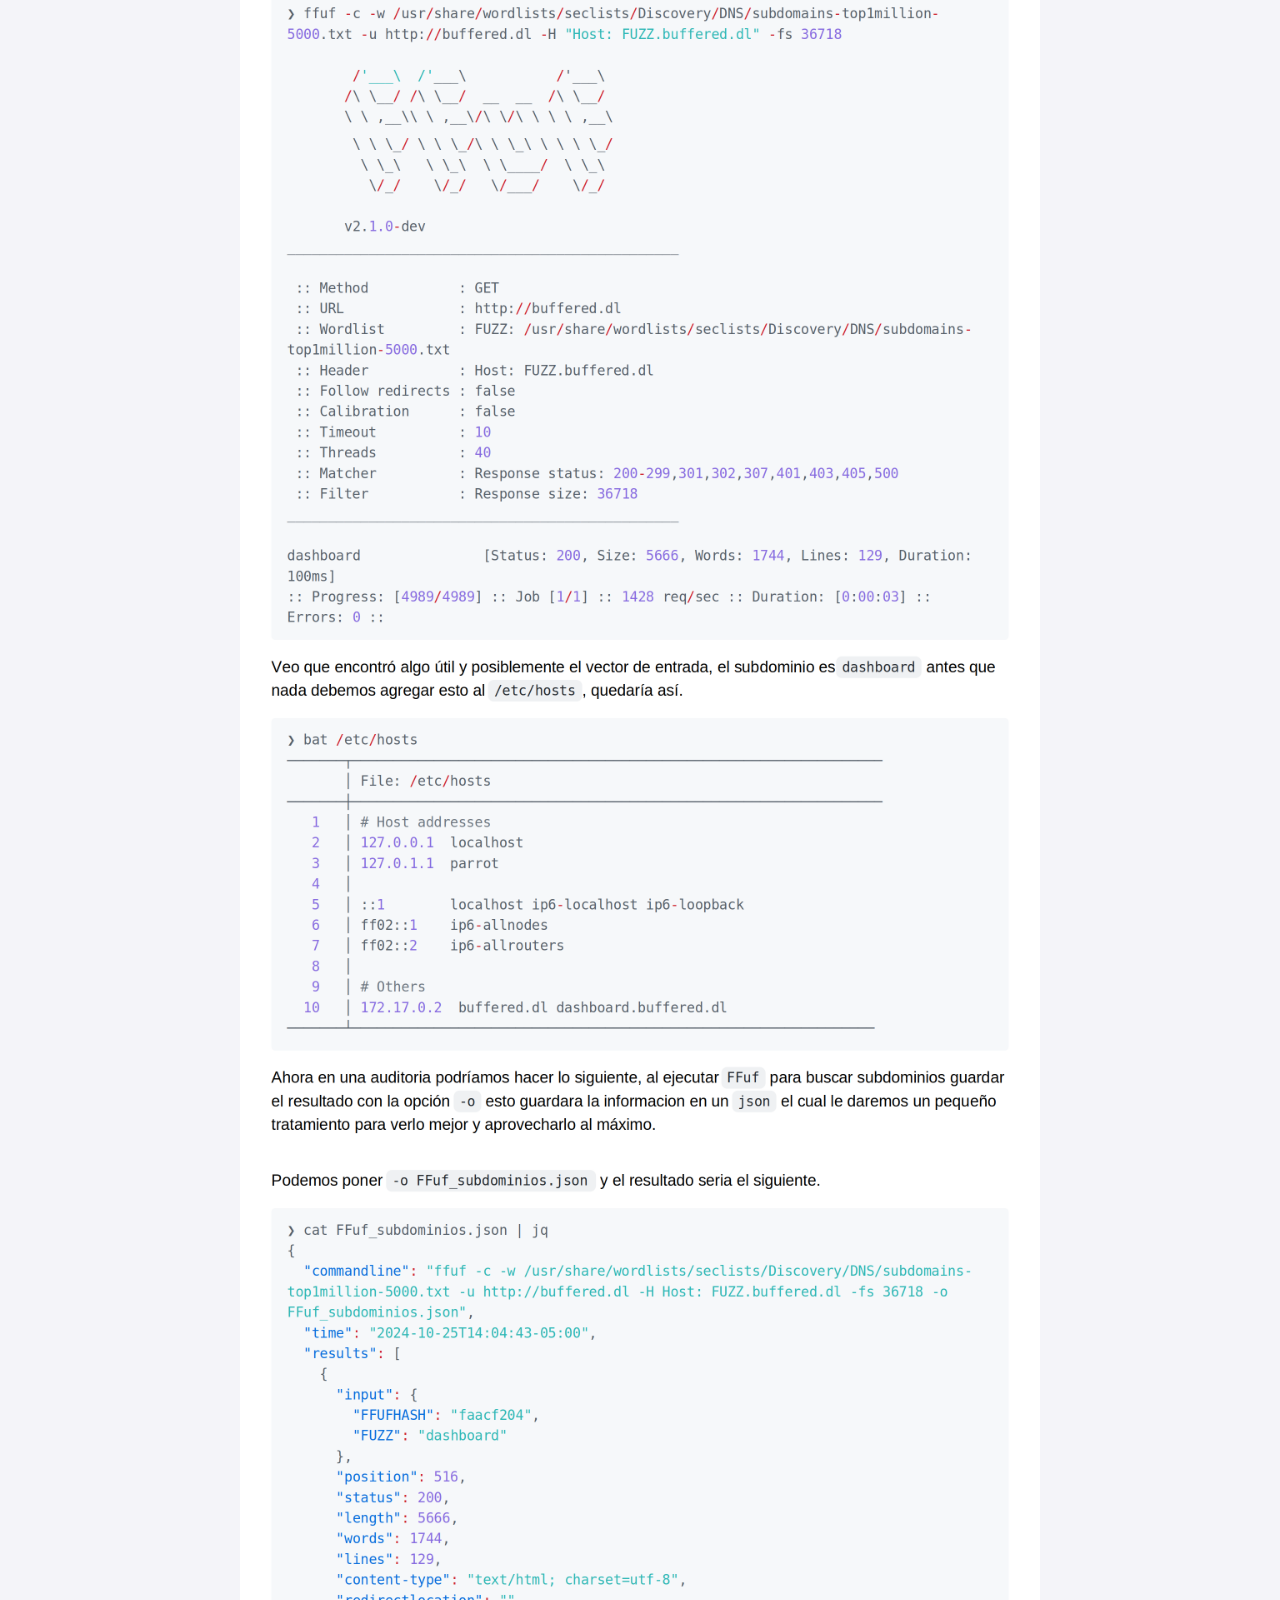
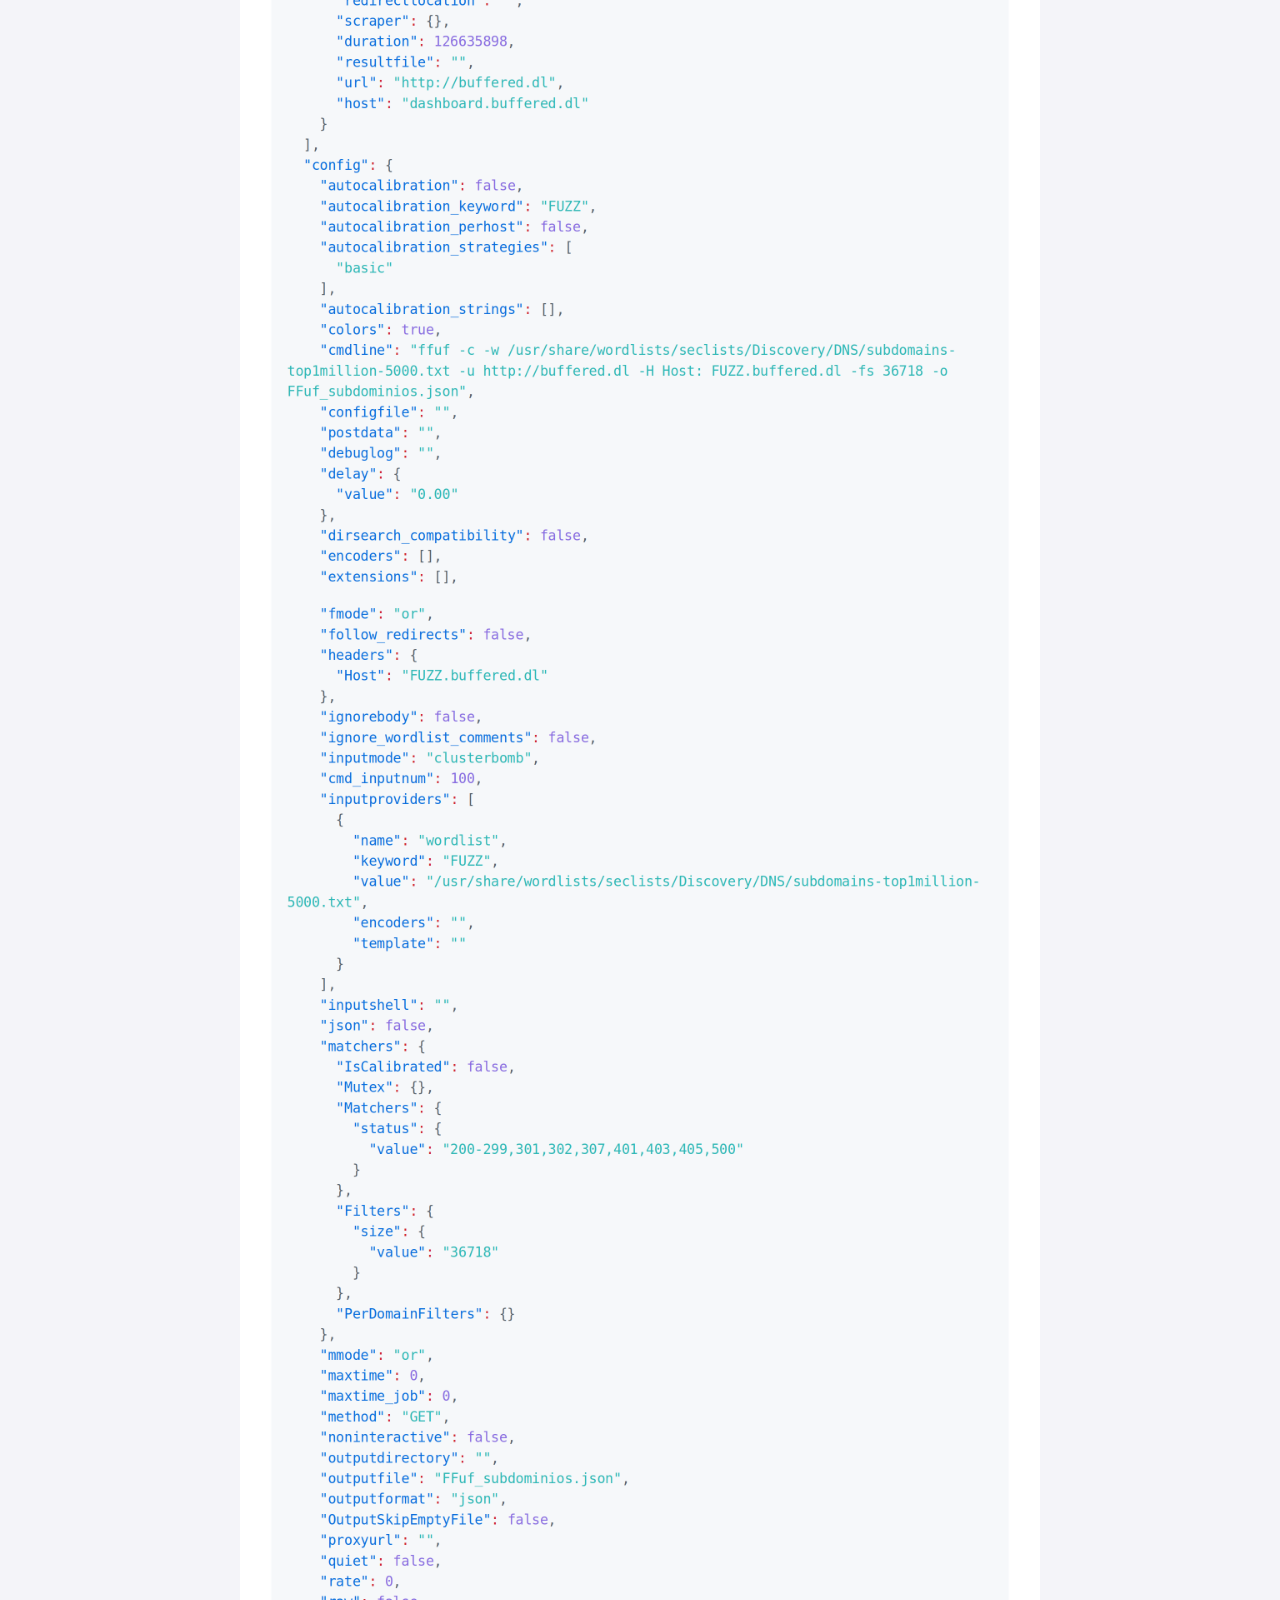
<file: buffered/index.html>
<!DOCTYPE html>
<html lang="es">
<head>
    <meta charset="UTF-8">
    <meta name="viewport" content="width=device-width, initial-scale=1.0">
    <title>Maqina Buffered - Dockerlabs</title>
    <style>
        body {
            font-family: Arial, sans-serif;
            background-color: #f4f4f9;
            color: #333;
            display: flex;
            flex-direction: column;
            align-items: center;
            margin: 0;
            padding: 0;
        }
        .content {
            width: 100%;
            display: flex;
            justify-content: center;
            padding: 0;
            margin: 0;
        }
        img {
            width: 100%;
            height: auto;
            max-width: 800px;
        }
    </style>
</head>
<body>

    <!-- Imágenes cargadas manualmente -->
    <div class="content"><img src="img0.png" alt="Imagen 0"></div>
    <div class="content"><img src="img1.png" alt="Imagen 1"></div>
    <div class="content"><img src="img2.png" alt="Imagen 2"></div>
    <div class="content"><img src="img3.png" alt="Imagen 3"></div>
    <div class="content"><img src="img4.png" alt="Imagen 4"></div>
    <div class="content"><img src="img5.png" alt="Imagen 5"></div>
    <div class="content"><img src="img6.png" alt="Imagen 6"></div>
    <div class="content"><img src="img7.png" alt="Imagen 7"></div>
    <div class="content"><img src="img8.png" alt="Imagen 8"></div>
    <div class="content"><img src="img9.png" alt="Imagen 9"></div>
    <div class="content"><img src="img10.png" alt="Imagen 10"></div>
    <div class="content"><img src="img11.png" alt="Imagen 11"></div>
    <div class="content"><img src="img12.png" alt="Imagen 12"></div>
    <div class="content"><img src="img13.png" alt="Imagen 13"></div>
    <div class="content"><img src="img14.png" alt="Imagen 14"></div>
    <div class="content"><img src="img15.png" alt="Imagen 15"></div>
    <div class="content"><img src="img16.png" alt="Imagen 16"></div>
    <div class="content"><img src="img17.png" alt="Imagen 17"></div>
    <div class="content"><img src="img18.png" alt="Imagen 18"></div>
    <div class="content"><img src="img19.png" alt="Imagen 19"></div>
    <div class="content"><img src="img20.png" alt="Imagen 20"></div>
    <div class="content"><img src="img21.png" alt="Imagen 21"></div>
    <div class="content"><img src="img22.png" alt="Imagen 22"></div>
    <div class="content"><img src="img23.png" alt="Imagen 23"></div>
    <div class="content"><img src="img24.png" alt="Imagen 24"></div>
    <div class="content"><img src="img25.png" alt="Imagen 25"></div>
    <div class="content"><img src="img26.png" alt="Imagen 26"></div>
    <div class="content"><img src="img27.png" alt="Imagen 27"></div>
    <div class="content"><img src="img28.png" alt="Imagen 28"></div>
    <div class="content"><img src="img29.png" alt="Imagen 29"></div>
    <div class="content"><img src="img30.png" alt="Imagen 30"></div>
    <div class="content"><img src="img31.png" alt="Imagen 31"></div>
    <div class="content"><img src="img32.png" alt="Imagen 32"></div>
    <div class="content"><img src="img33.png" alt="Imagen 33"></div>
    <div class="content"><img src="img34.png" alt="Imagen 34"></div>
    <div class="content"><img src="img35.png" alt="Imagen 35"></div>
    <div class="content"><img src="img36.png" alt="Imagen 36"></div>
    <div class="content"><img src="img37.png" alt="Imagen 37"></div>
    <div class="content"><img src="img38.png" alt="Imagen 38"></div>
    <div class="content"><img src="img39.png" alt="Imagen 39"></div>
    <div class="content"><img src="img40.png" alt="Imagen 40"></div>
    <div class="content"><img src="img41.png" alt="Imagen 41"></div>
    <div class="content"><img src="img42.png" alt="Imagen 42"></div>
    <div class="content"><img src="img43.png" alt="Imagen 43"></div>
    <div class="content"><img src="img44.png" alt="Imagen 44"></div>

</body>
</html>
</file>
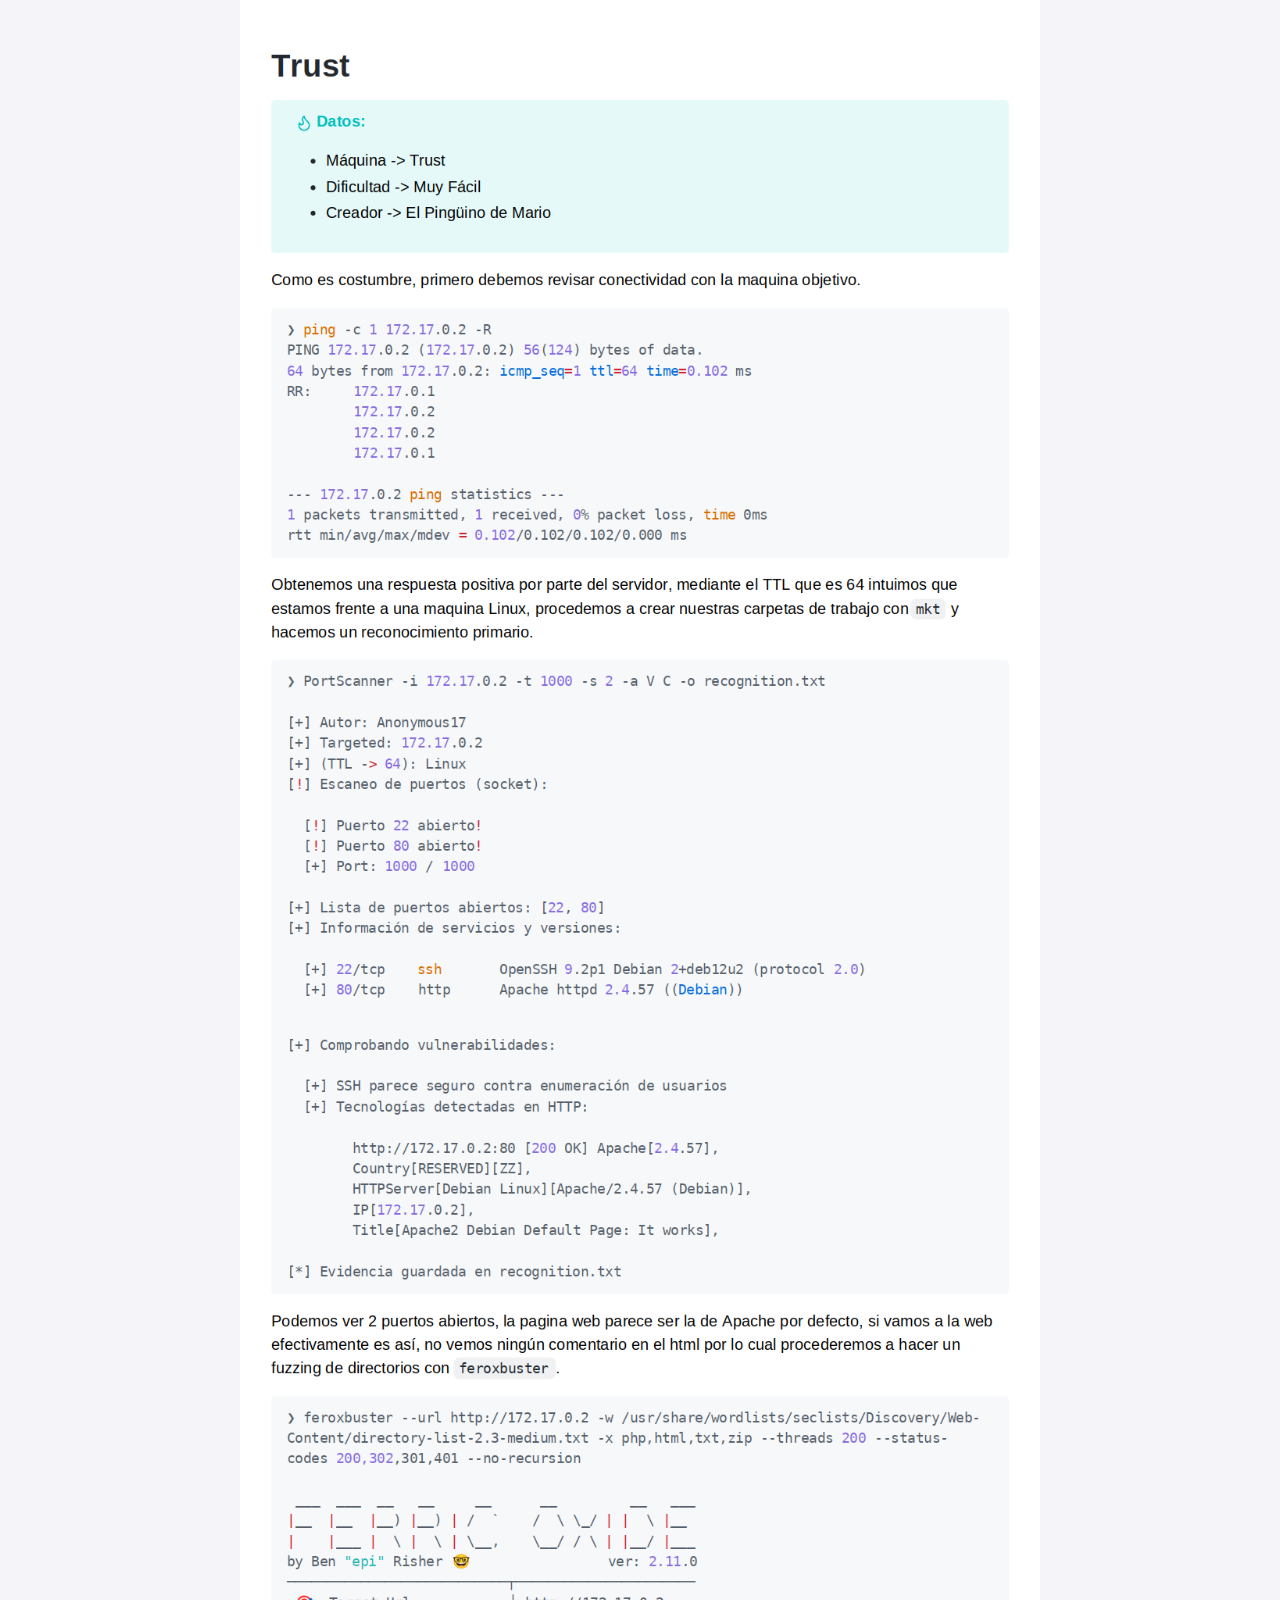
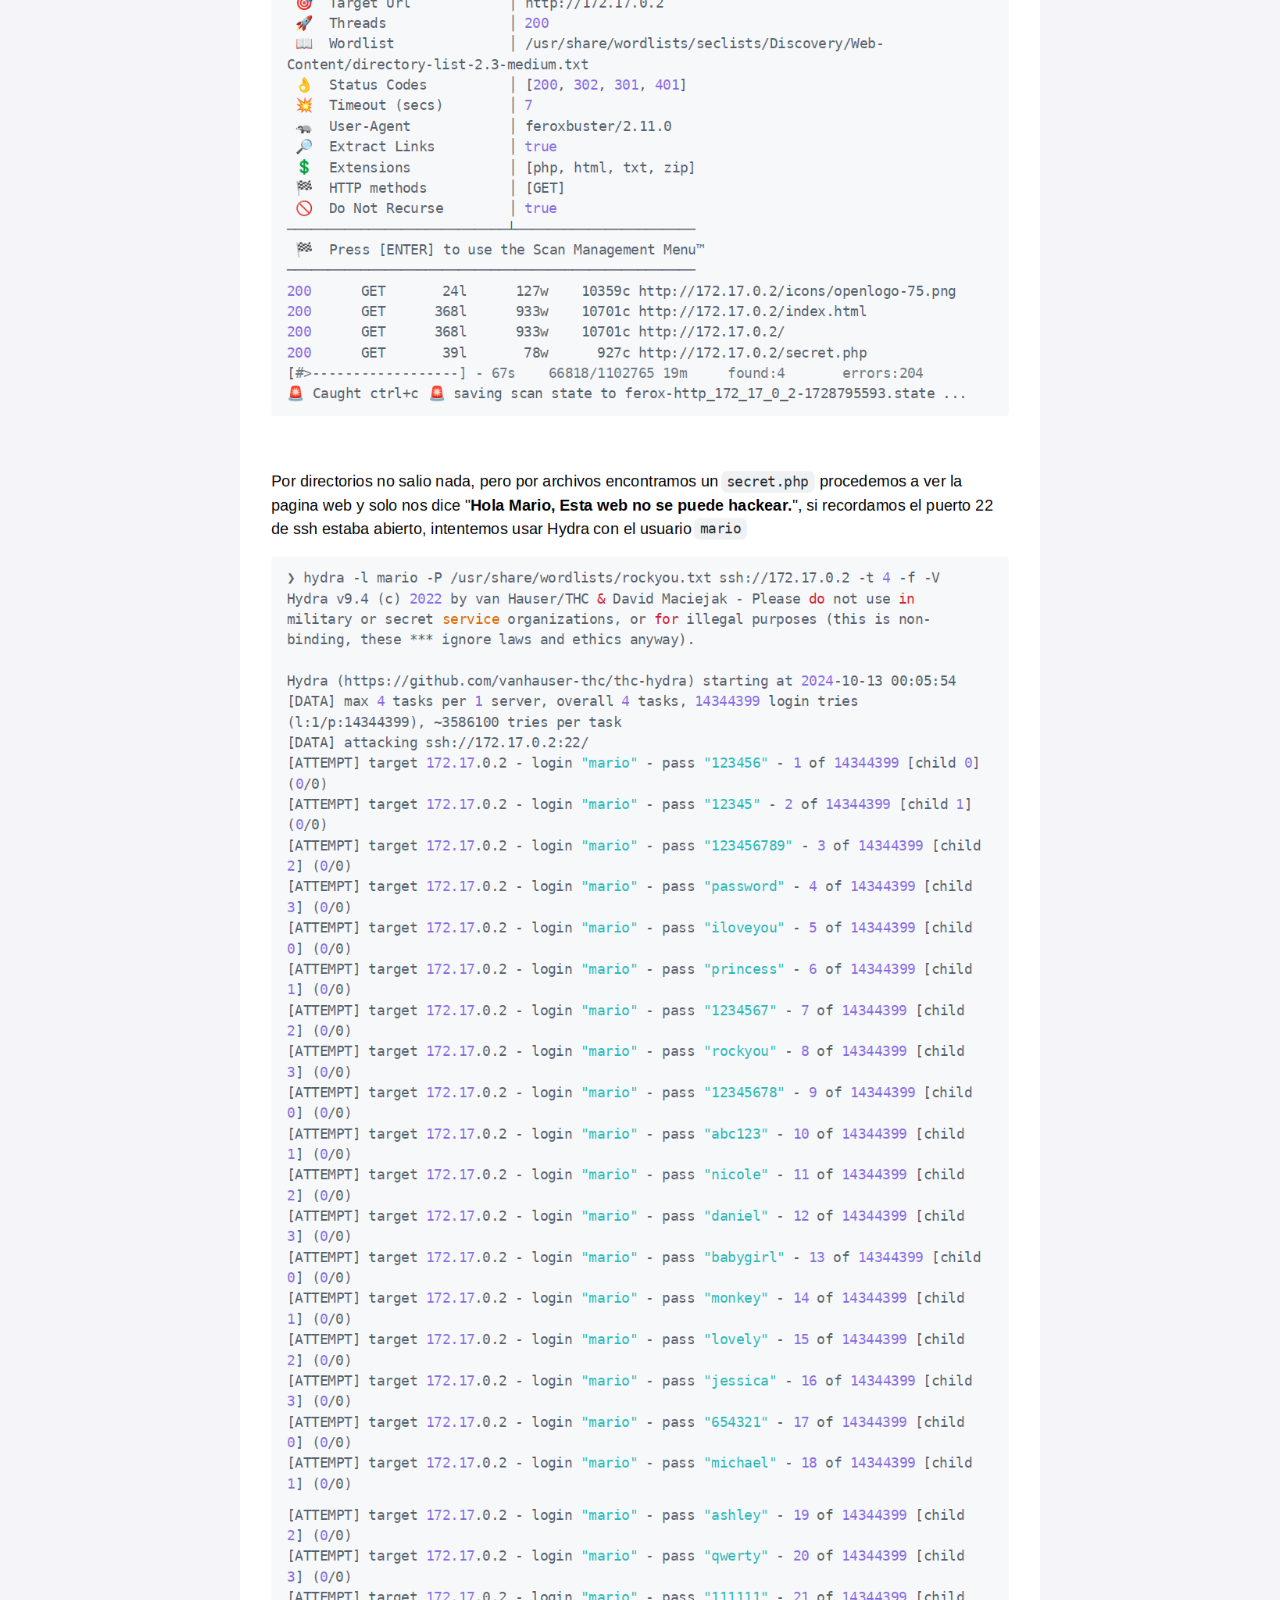
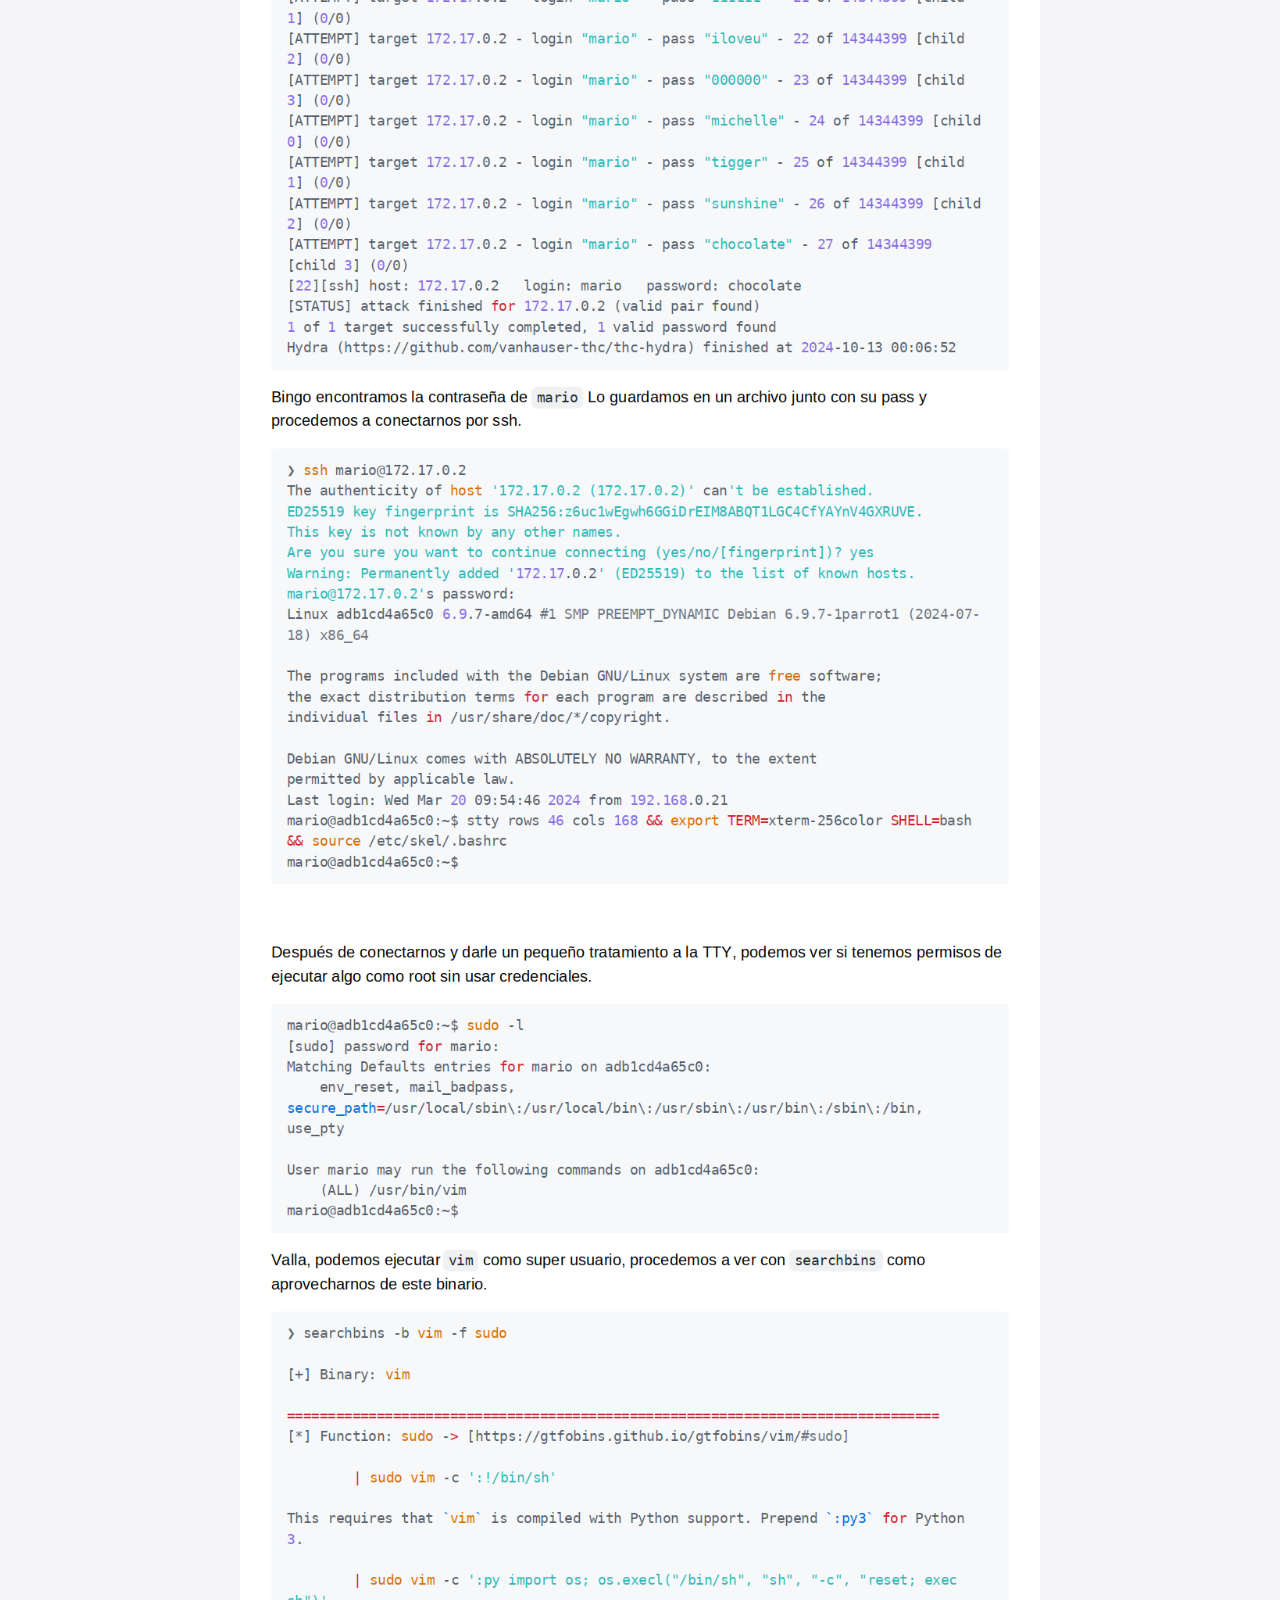
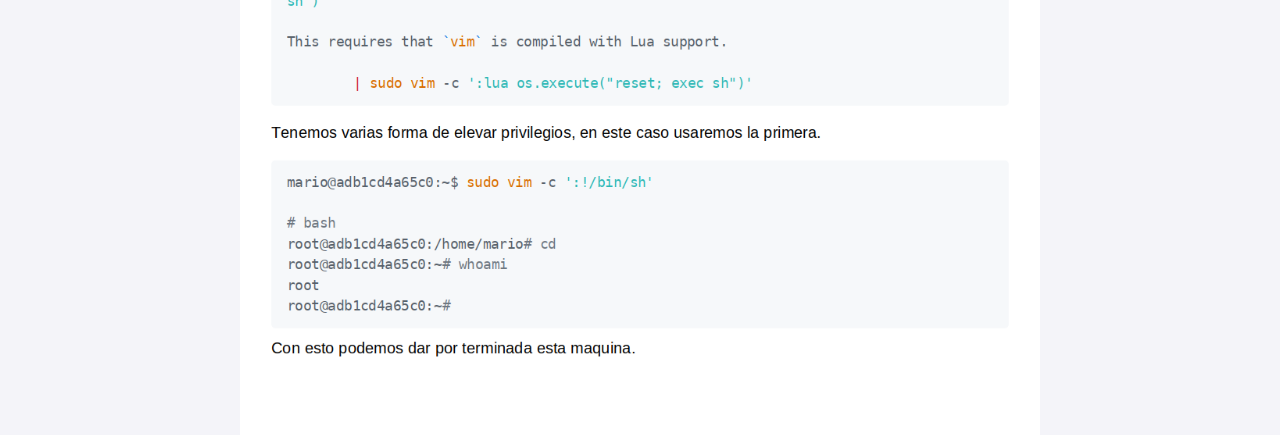
<file: Trust/index.html>
<!DOCTYPE html>
<html lang="es">
<head>
    <meta charset="UTF-8">
    <meta name="viewport" content="width=device-width, initial-scale=1.0">
    <title>Maqina Trust - Dockerlabs</title>
    <style>
        body {
            font-family: Arial, sans-serif;
            background-color: #f4f4f9;
            color: #333;
            display: flex;
            flex-direction: column;
            align-items: center;
            margin: 0;
            padding: 0;
        }
        .content {
            width: 100%;
            display: flex;
            justify-content: center;
            padding: 0;
            margin: 0;
        }
        img {
            width: 100%;
            height: auto;
            max-width: 800px;
        }
    </style>
</head>
<body>

    <!-- Imágenes cargadas manualmente -->
    <div class="content"><img src="img0.png" alt="Imagen 0"></div>
    <div class="content"><img src="img1.png" alt="Imagen 1"></div>
    <div class="content"><img src="img2.png" alt="Imagen 2"></div>
    <div class="content"><img src="img3.png" alt="Imagen 3"></div>
    <div class="content"><img src="img4.png" alt="Imagen 4"></div>
    <div class="content"><img src="img5.png" alt="Imagen 5"></div>

  </body>
</html>
</file>
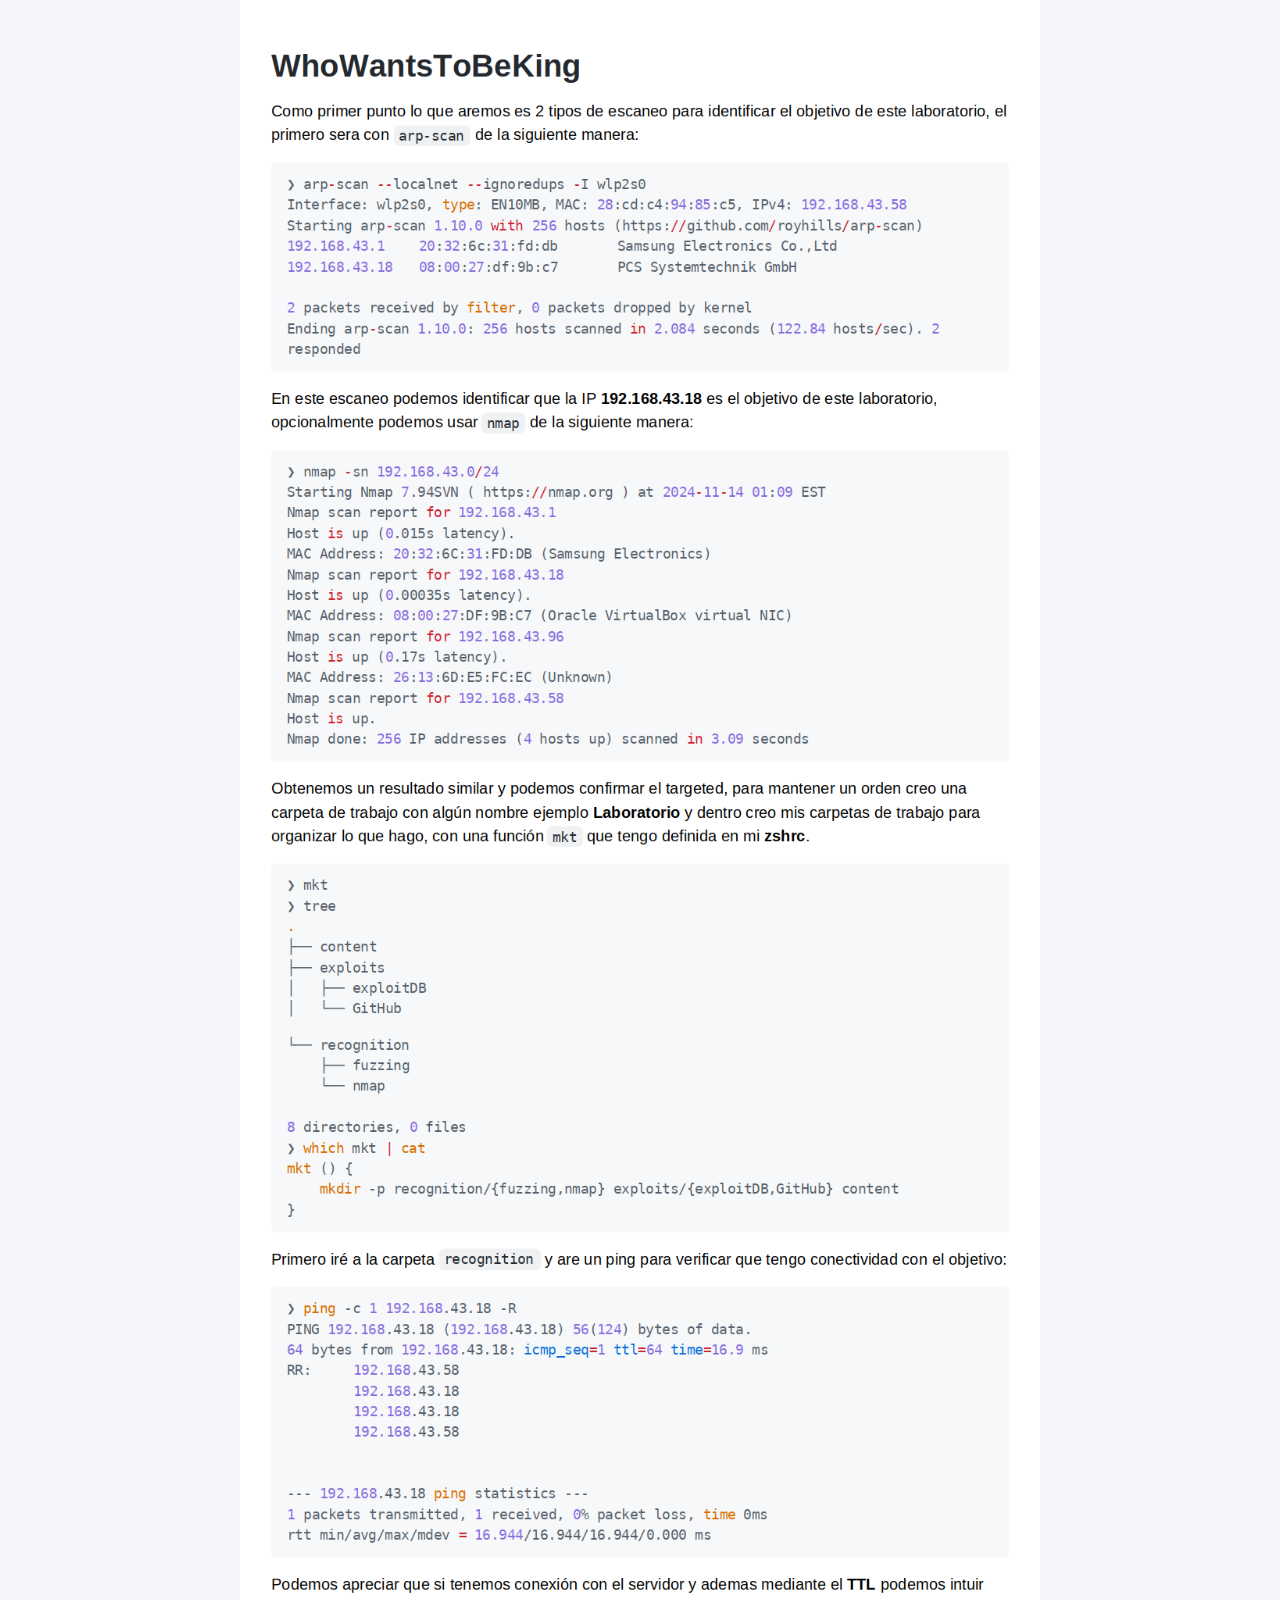
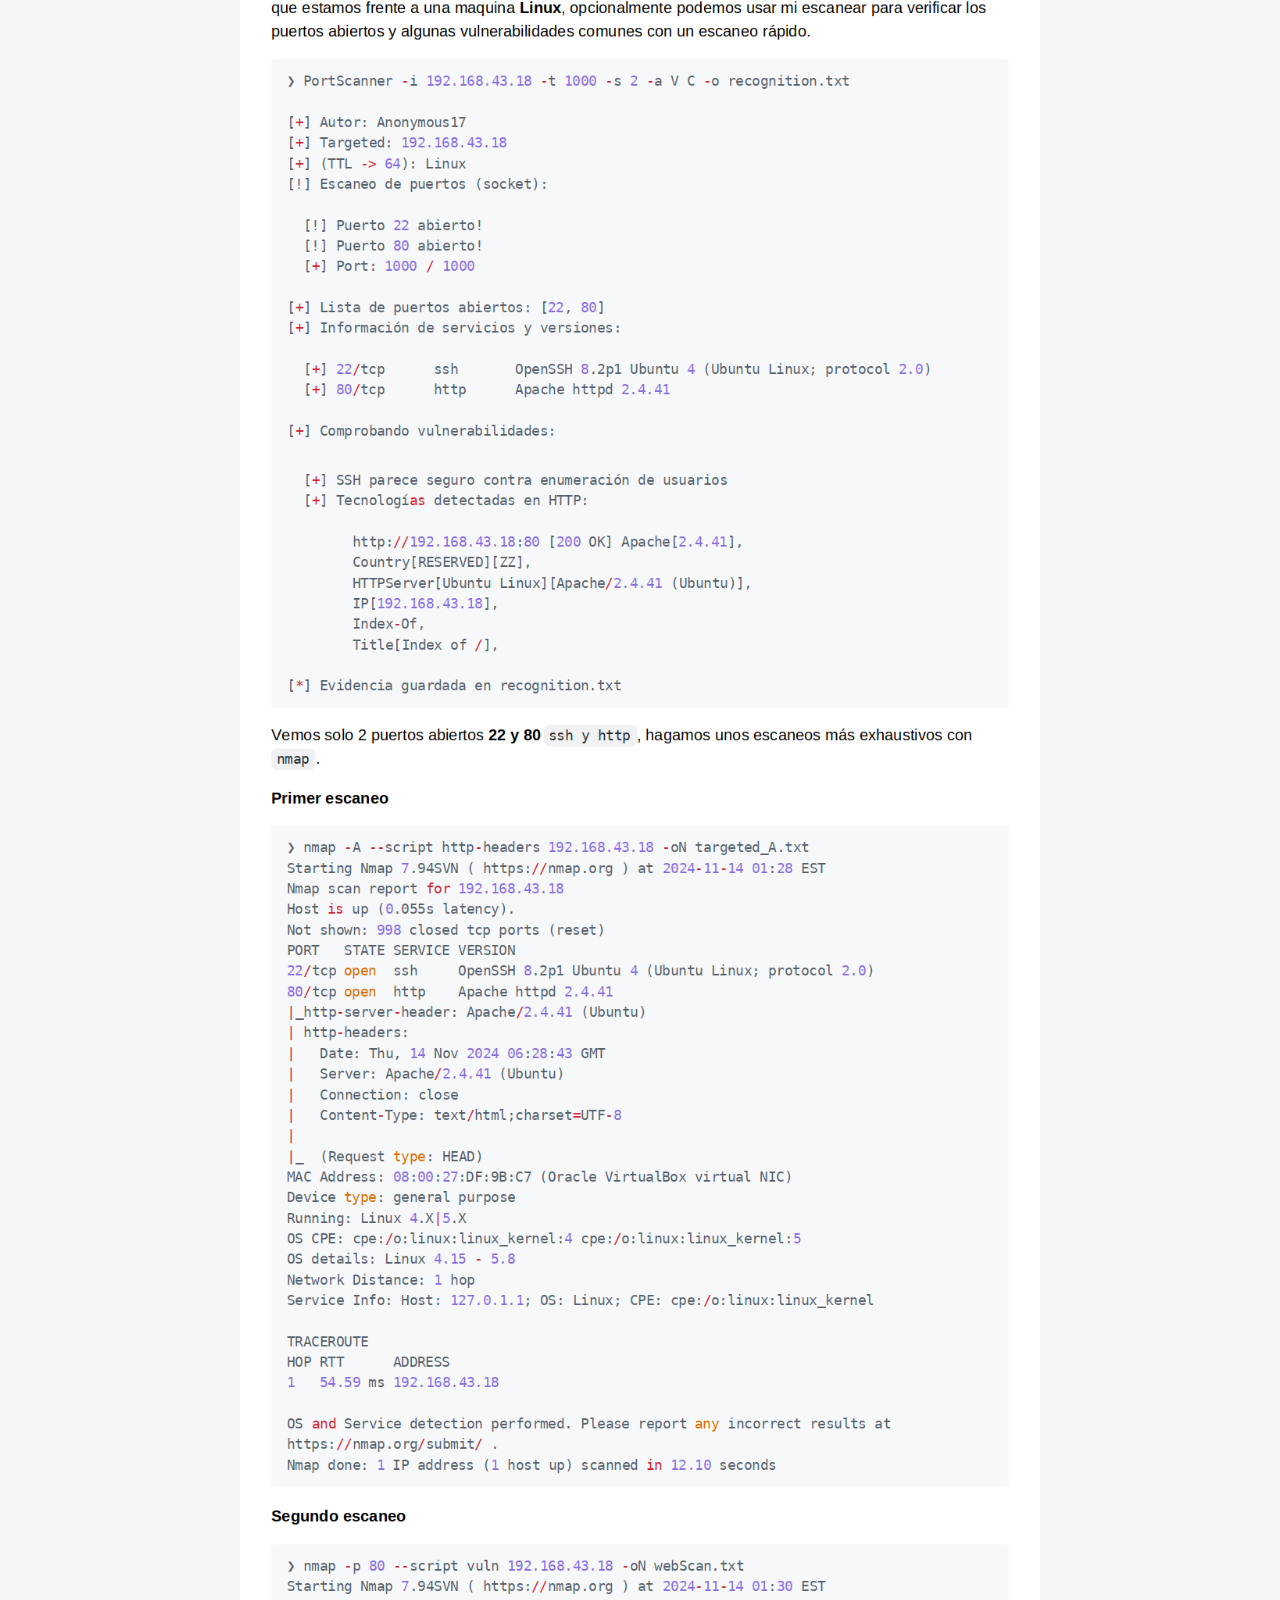
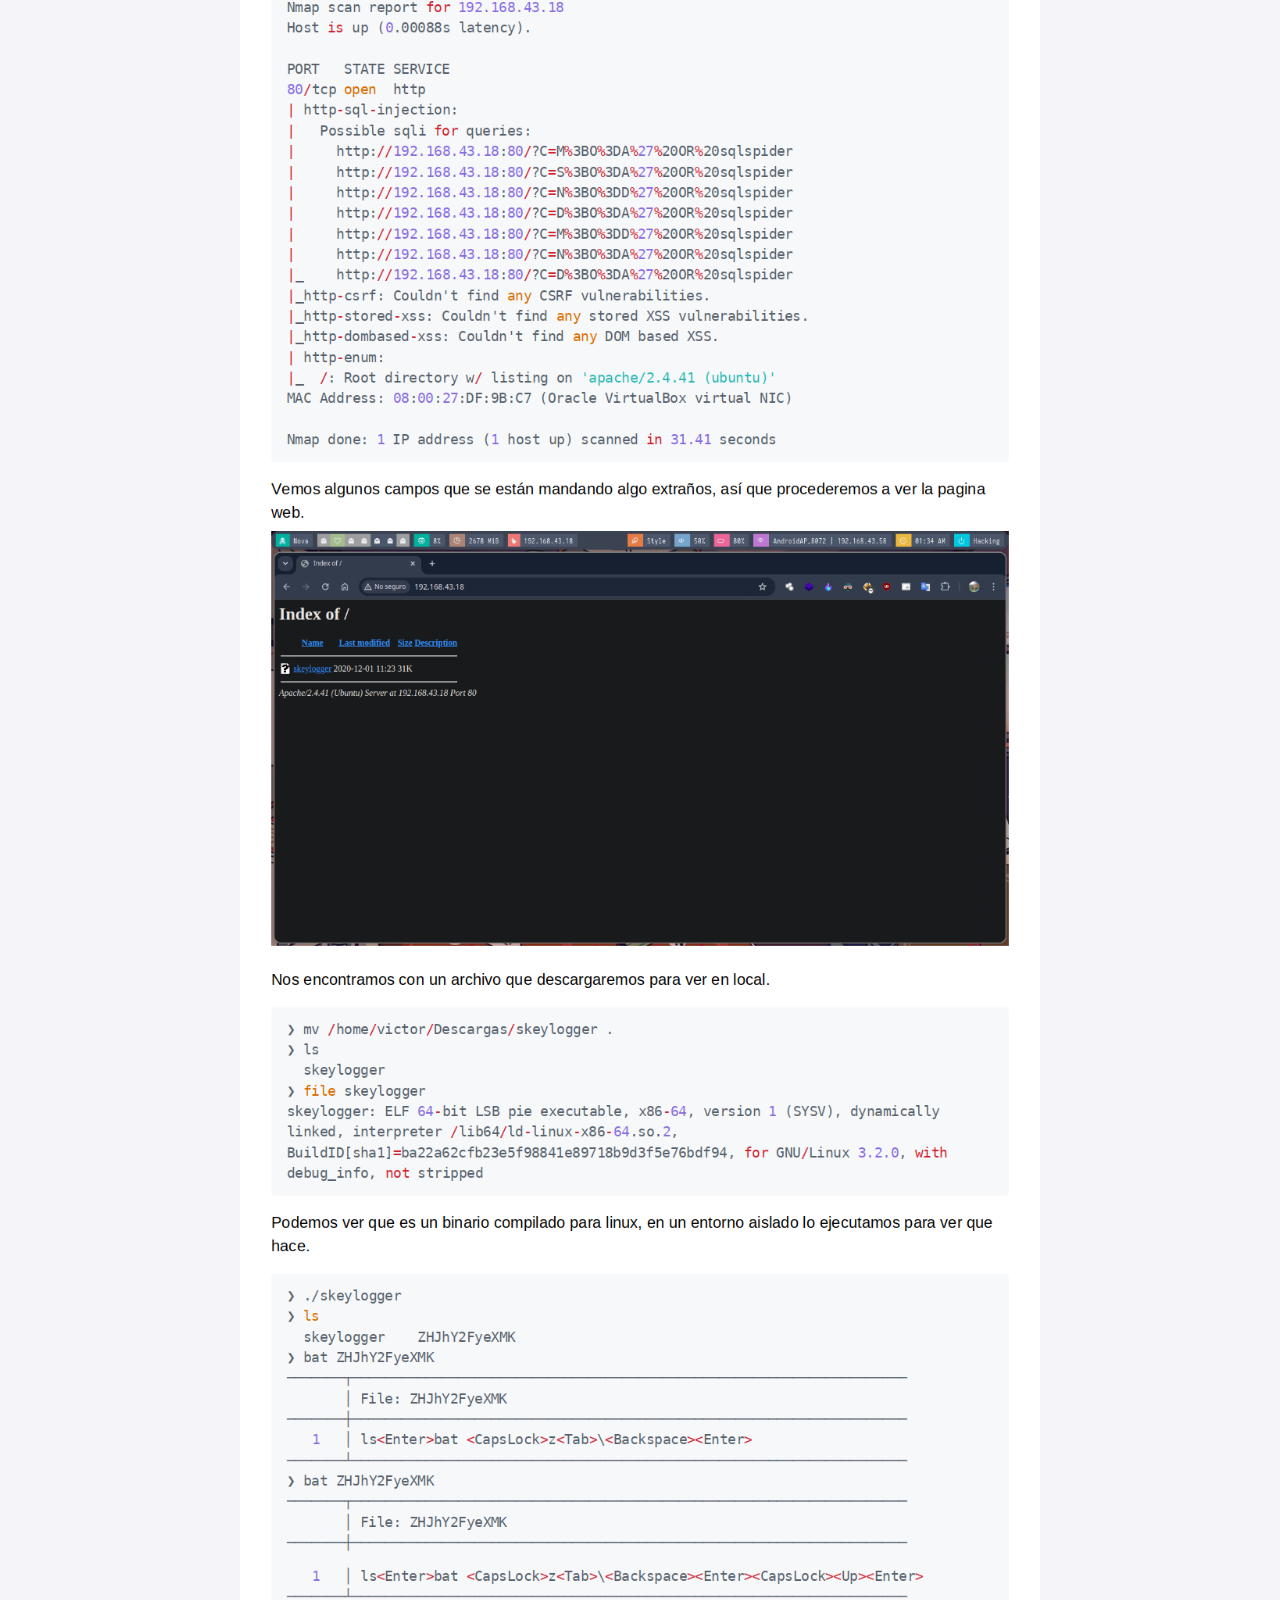
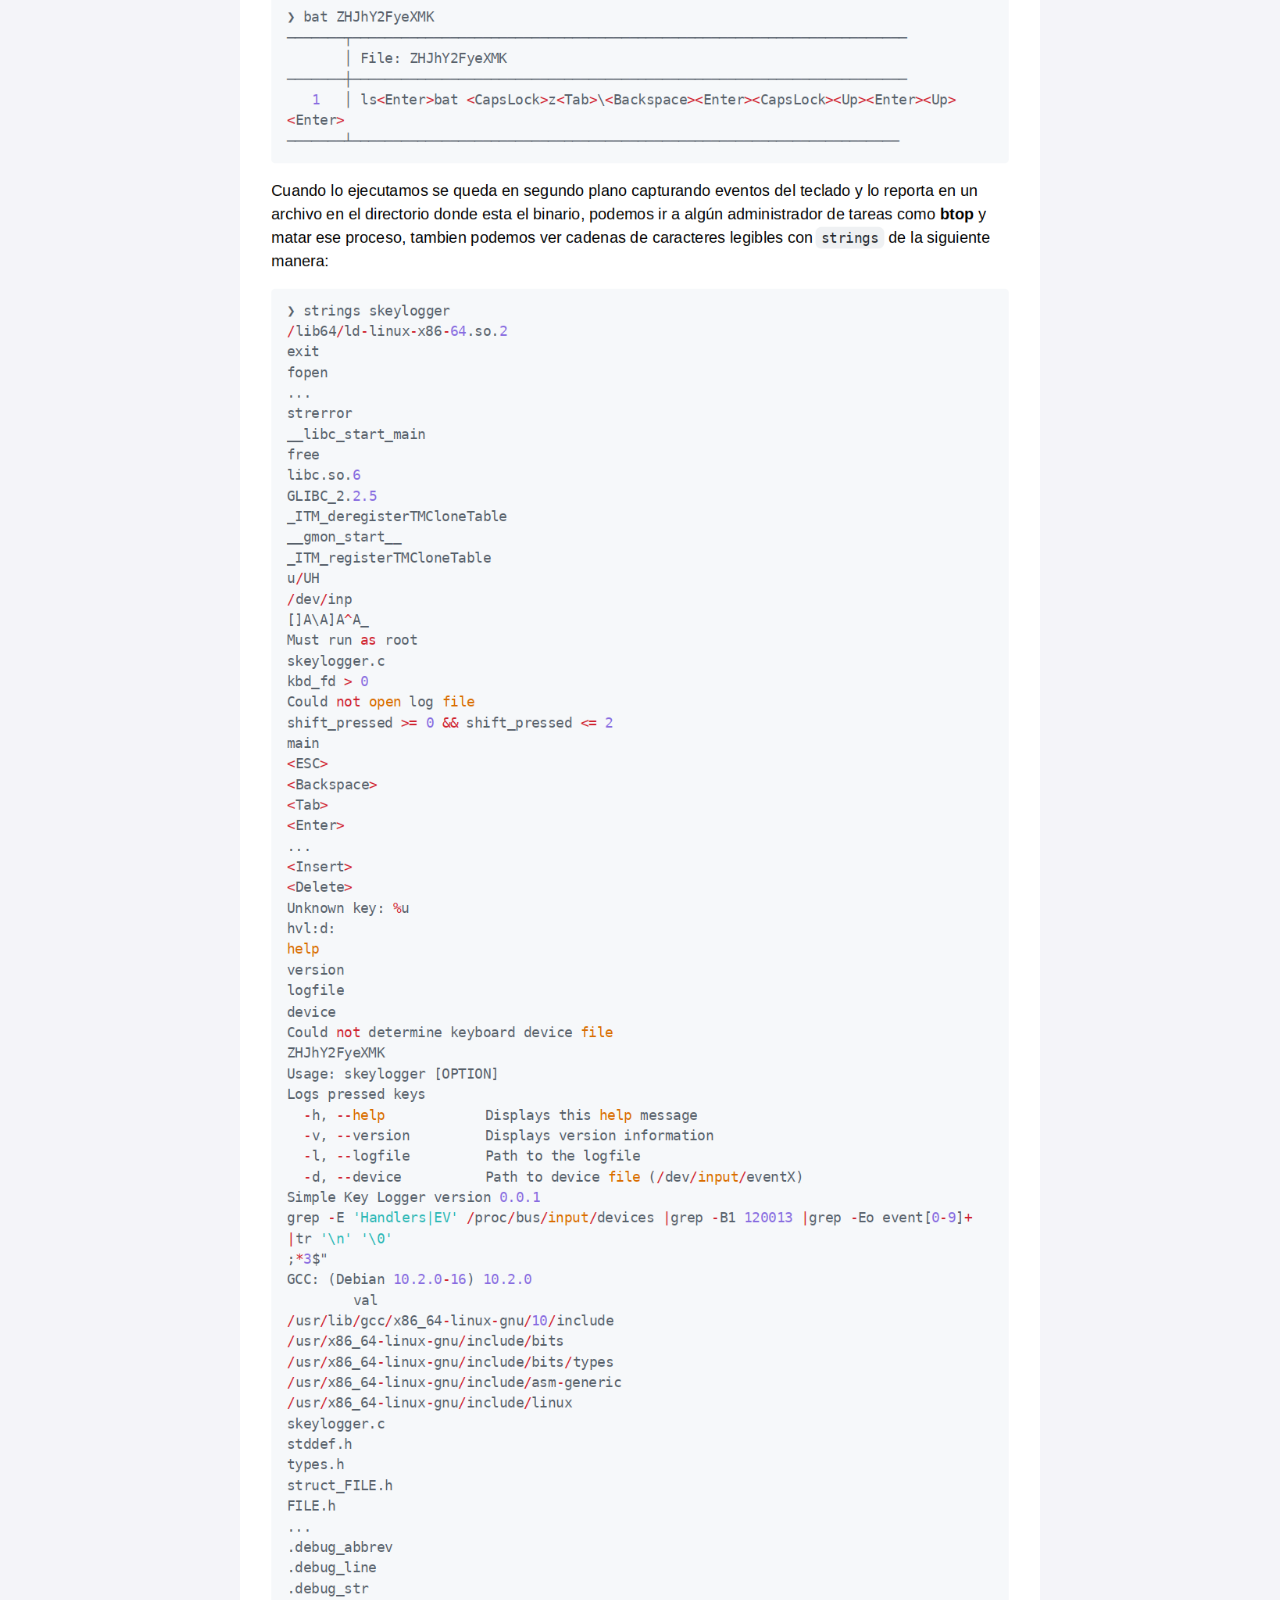
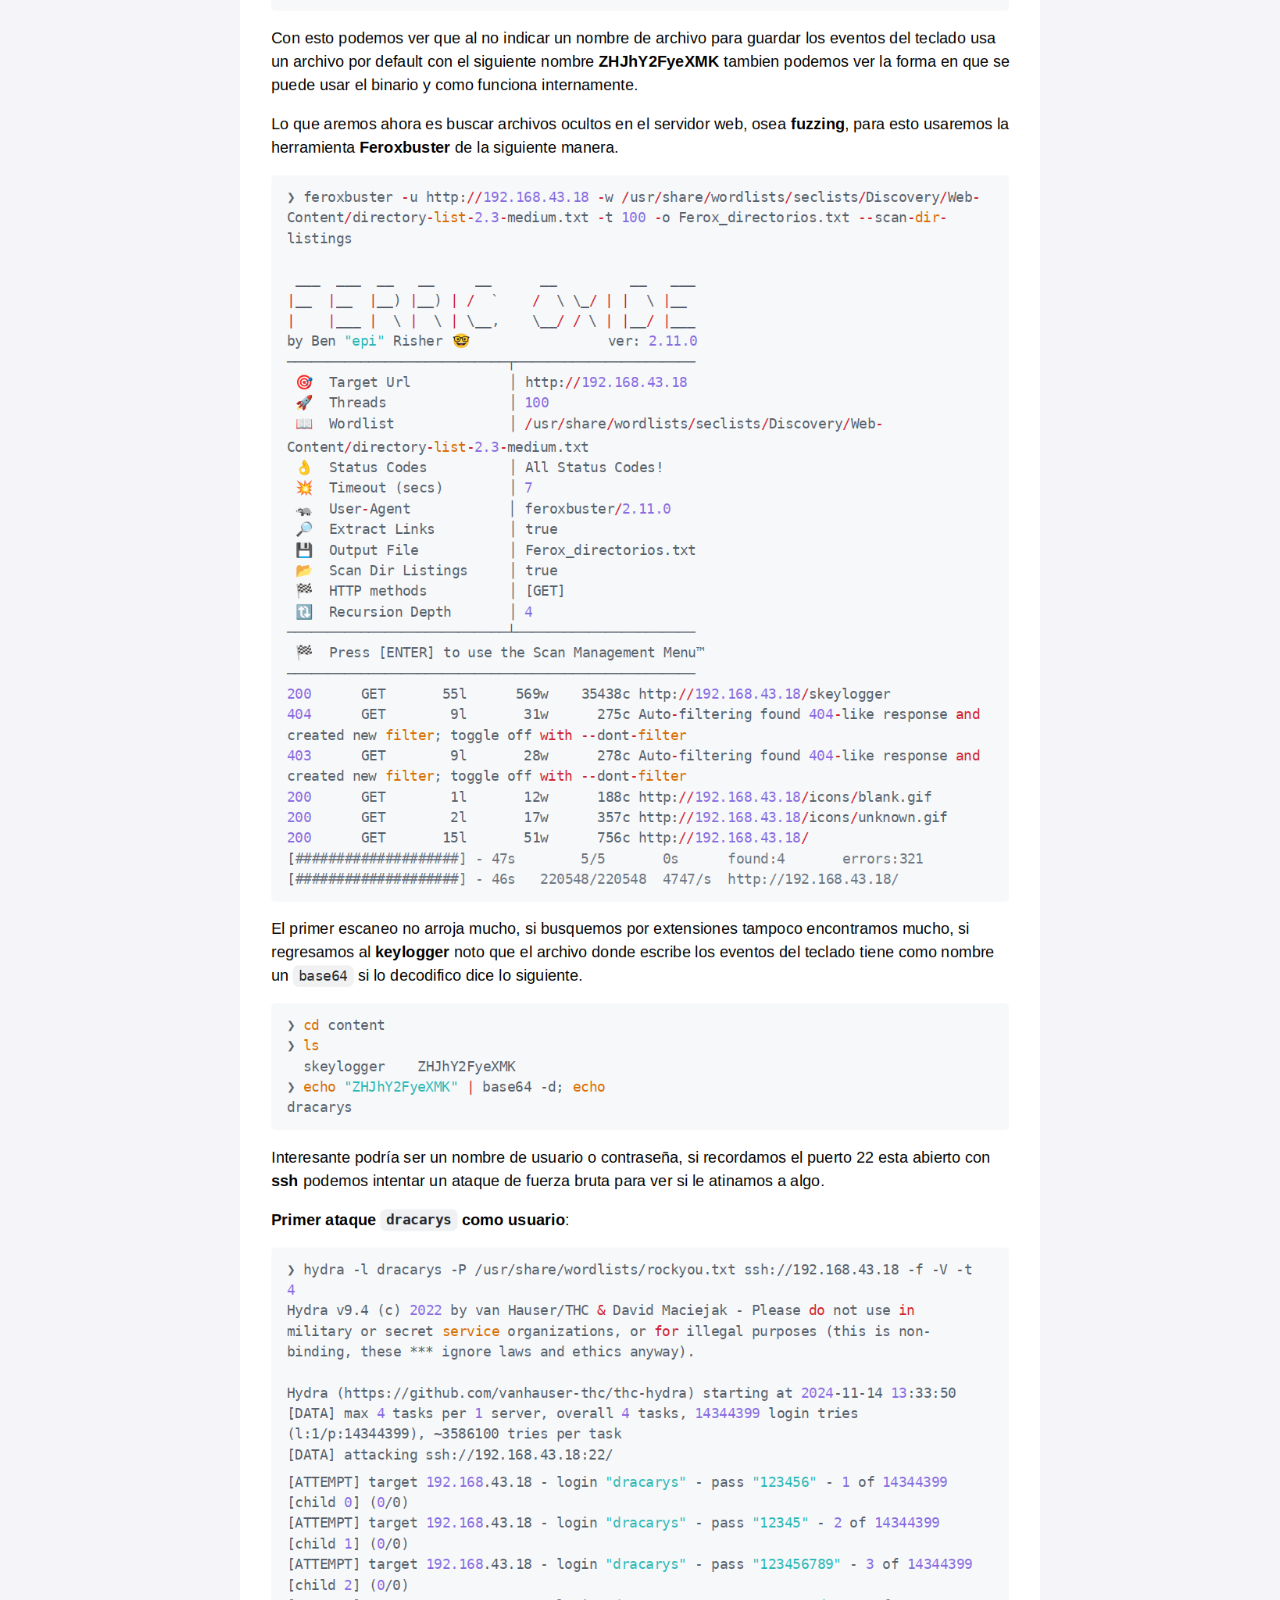
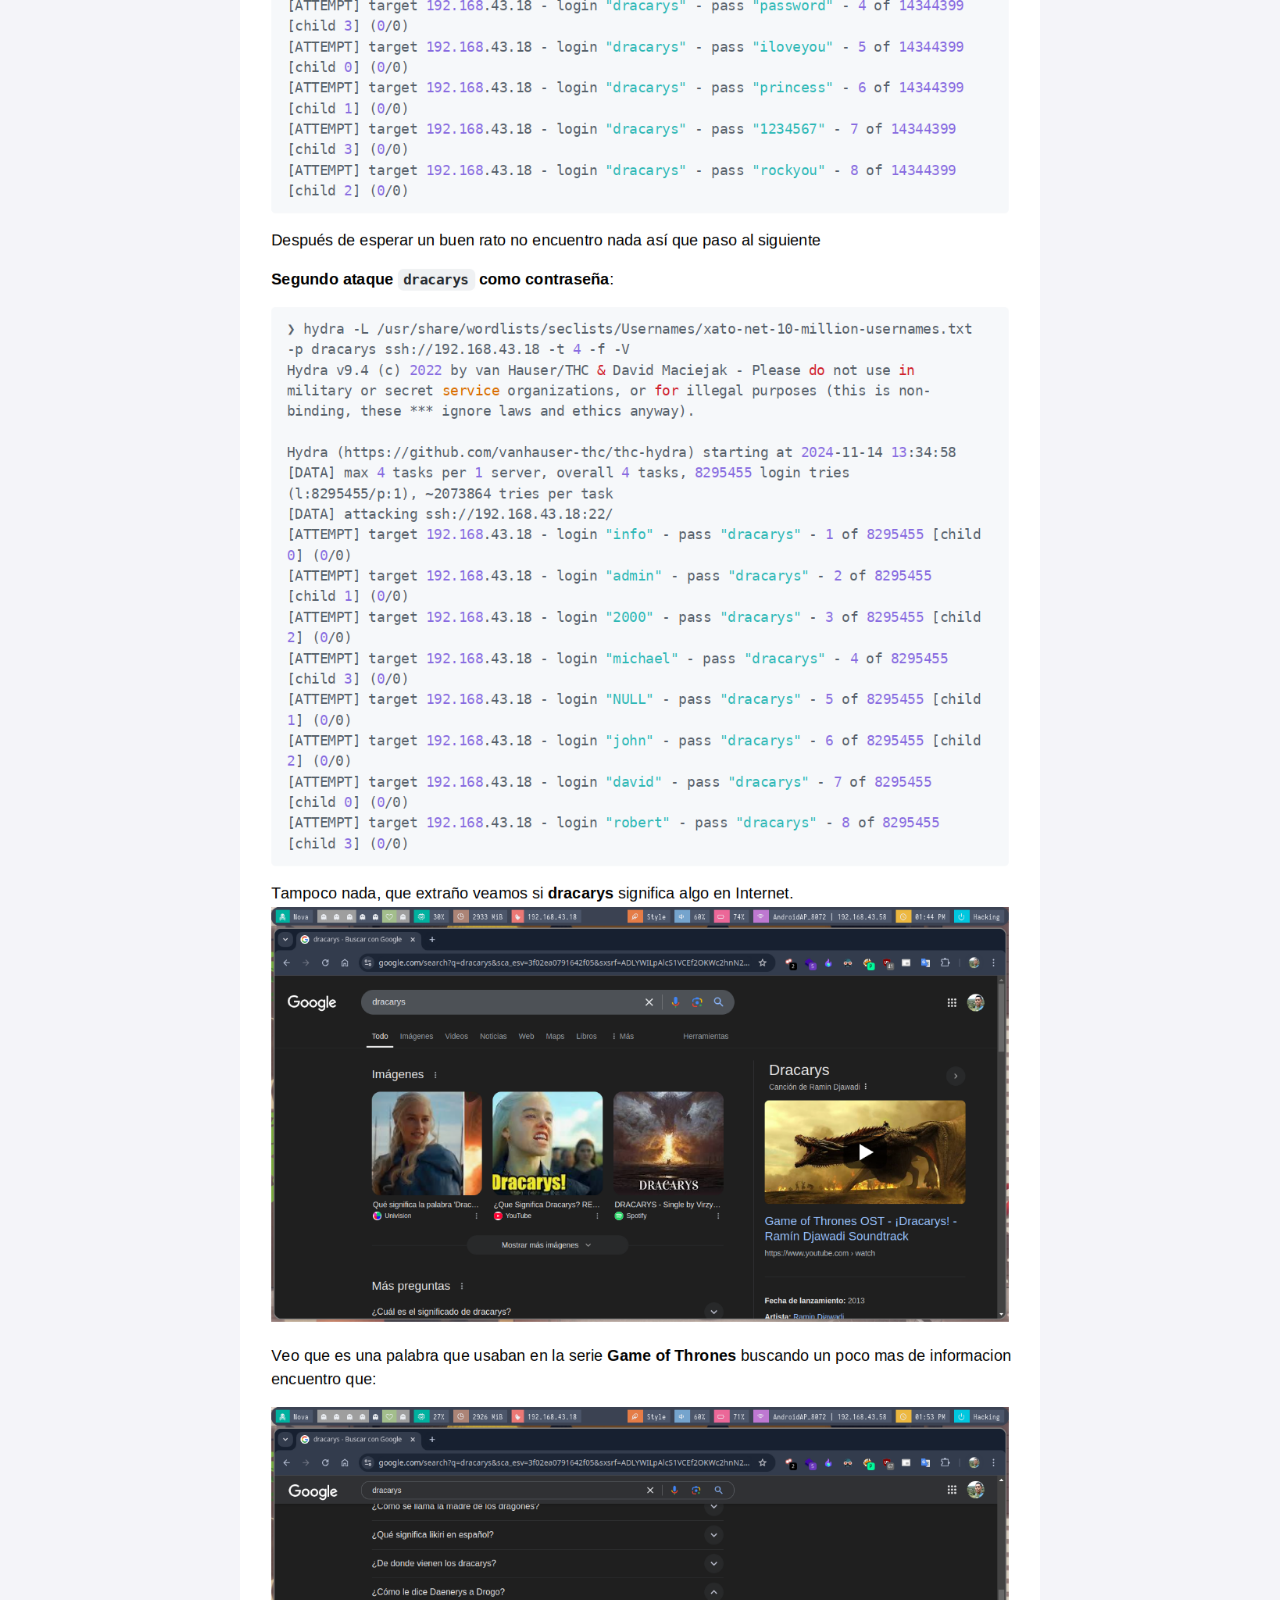
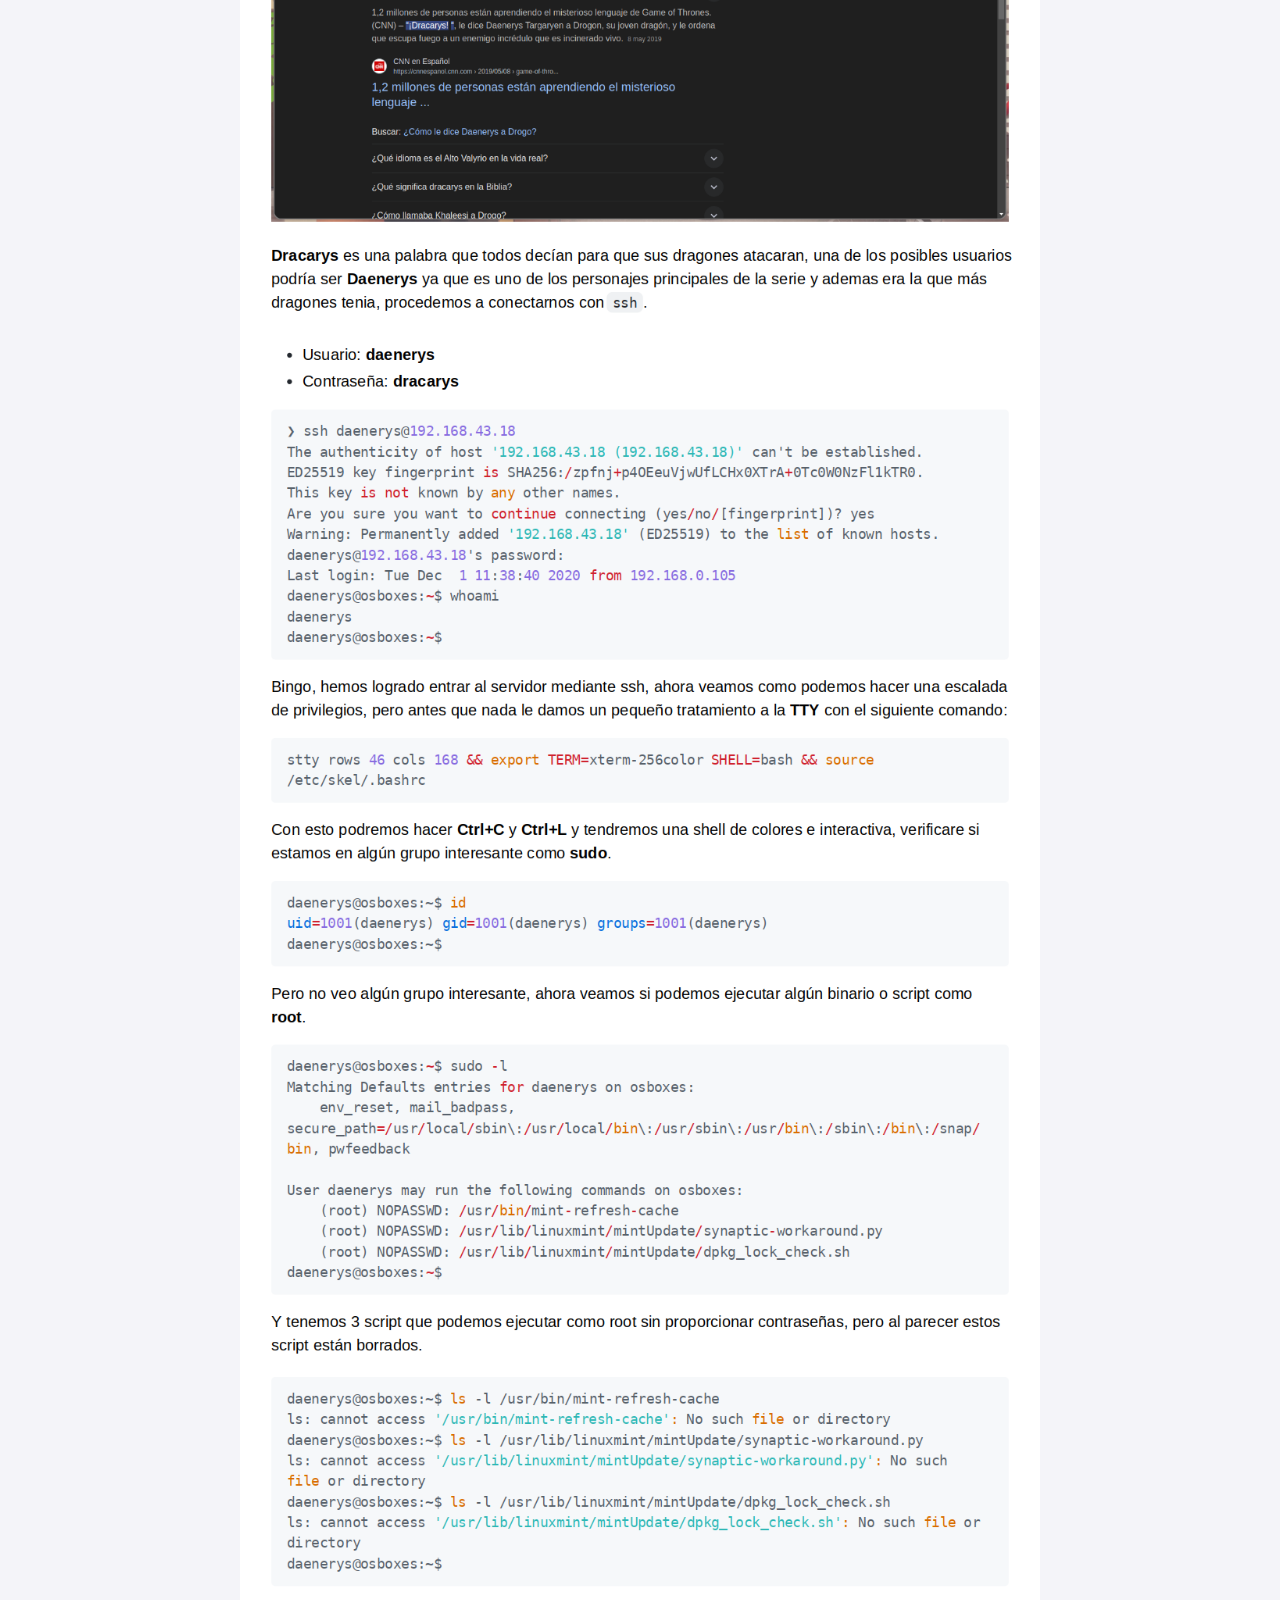
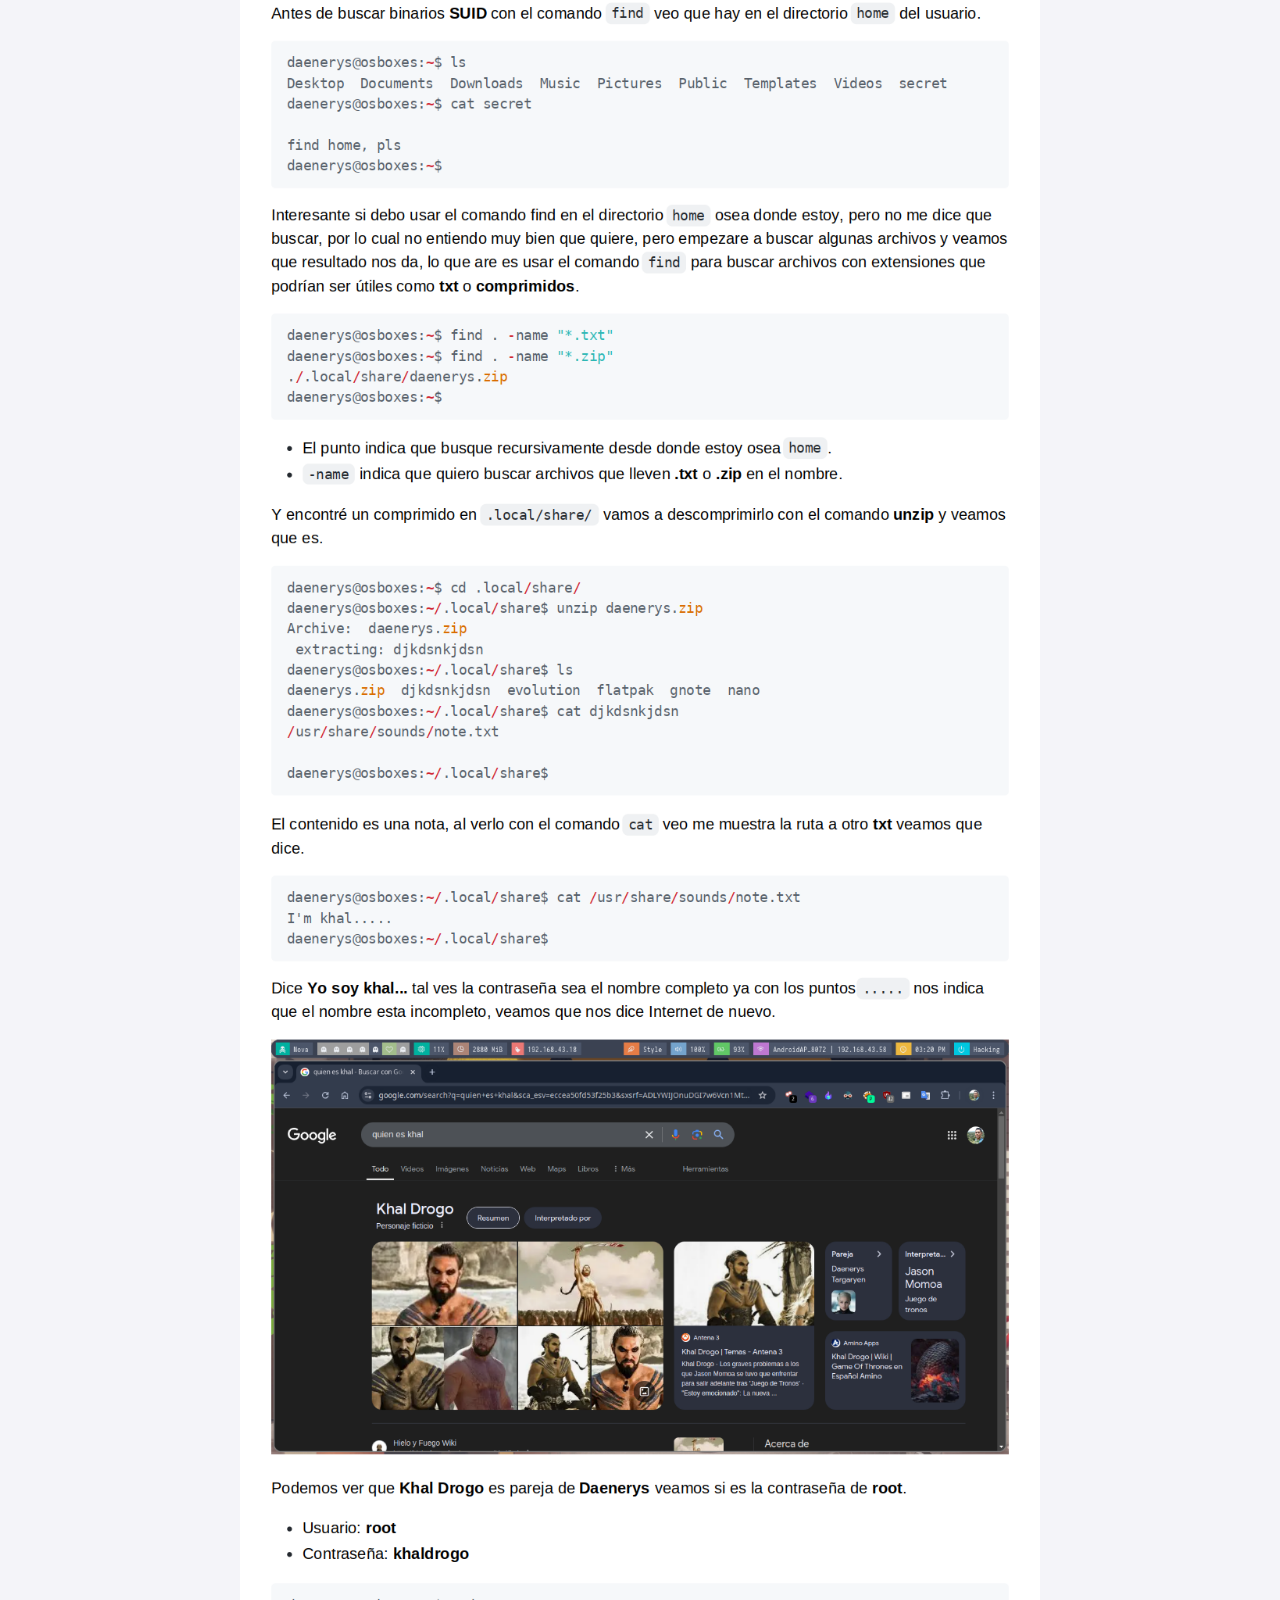
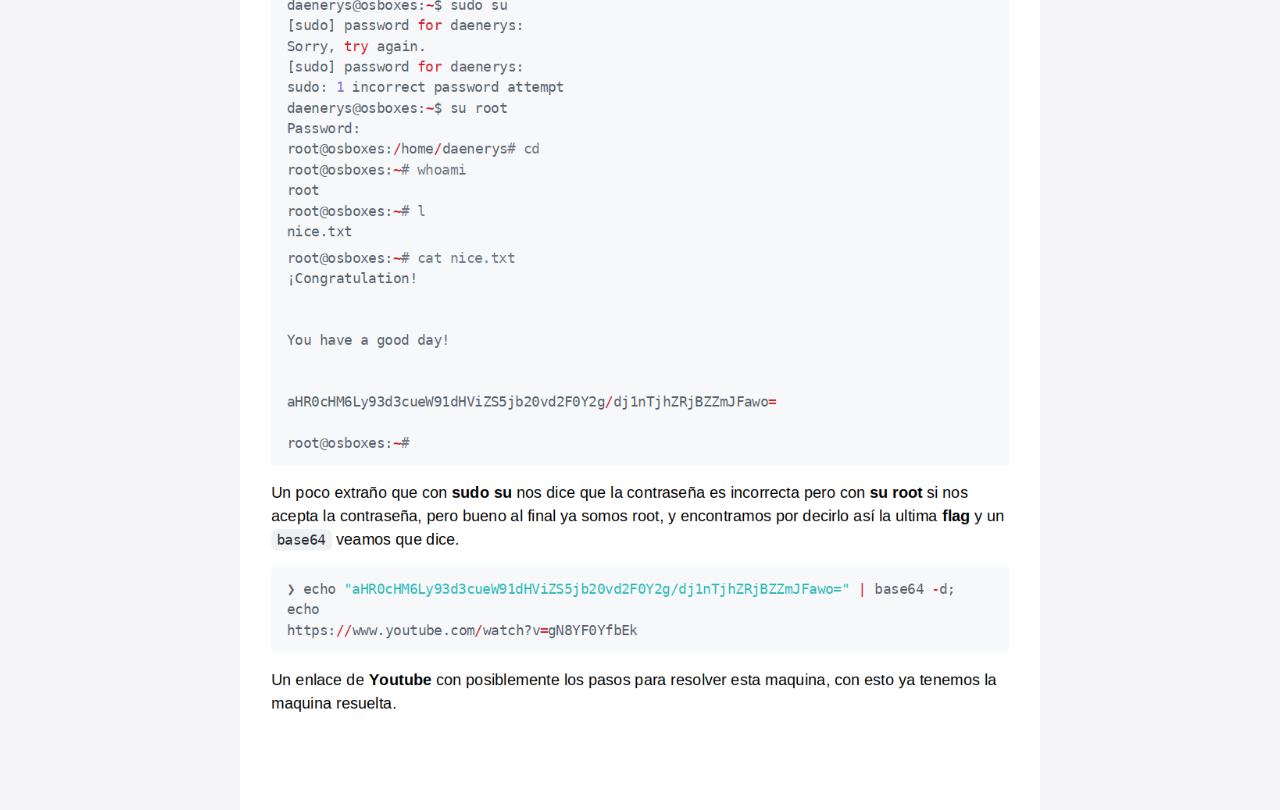
<file: WhoWantsToBeKing/index.html>
<!DOCTYPE html>
<html lang="es">
<head>
    <meta charset="UTF-8">
    <meta name="viewport" content="width=device-width, initial-scale=1.0">
    <title>Maqina WhoWantsToBeKing - VulnHub</title>
    <style>
        body {
            font-family: Arial, sans-serif;
            background-color: #f4f4f9;
            color: #333;
            display: flex;
            flex-direction: column;
            align-items: center;
            margin: 0;
            padding: 0;
        }
        .content {
            width: 100%;
            display: flex;
            justify-content: center;
            padding: 0;
            margin: 0;
        }
        img {
            width: 100%;
            height: auto;
            max-width: 800px;
        }
    </style>
</head>
<body>

    <!-- Imágenes cargadas manualmente -->
    <div class="content"><img src="img0.png" alt="Imagen 0"></div>
    <div class="content"><img src="img1.png" alt="Imagen 1"></div>
    <div class="content"><img src="img2.png" alt="Imagen 2"></div>
    <div class="content"><img src="img3.png" alt="Imagen 3"></div>
    <div class="content"><img src="img4.png" alt="Imagen 4"></div>
    <div class="content"><img src="img5.png" alt="Imagen 5"></div>
    <div class="content"><img src="img6.png" alt="Imagen 6"></div>
    <div class="content"><img src="img7.png" alt="Imagen 7"></div>
    <div class="content"><img src="img8.png" alt="Imagen 8"></div>
    <div class="content"><img src="img9.png" alt="Imagen 9"></div>
    <div class="content"><img src="img10.png" alt="Imagen 10"></div>
    <div class="content"><img src="img11.png" alt="Imagen 11"></div>
    <div class="content"><img src="img12.png" alt="Imagen 12"></div>
    <div class="content"><img src="img13.png" alt="Imagen 13"></div>

  </body>
</html>
</file>
